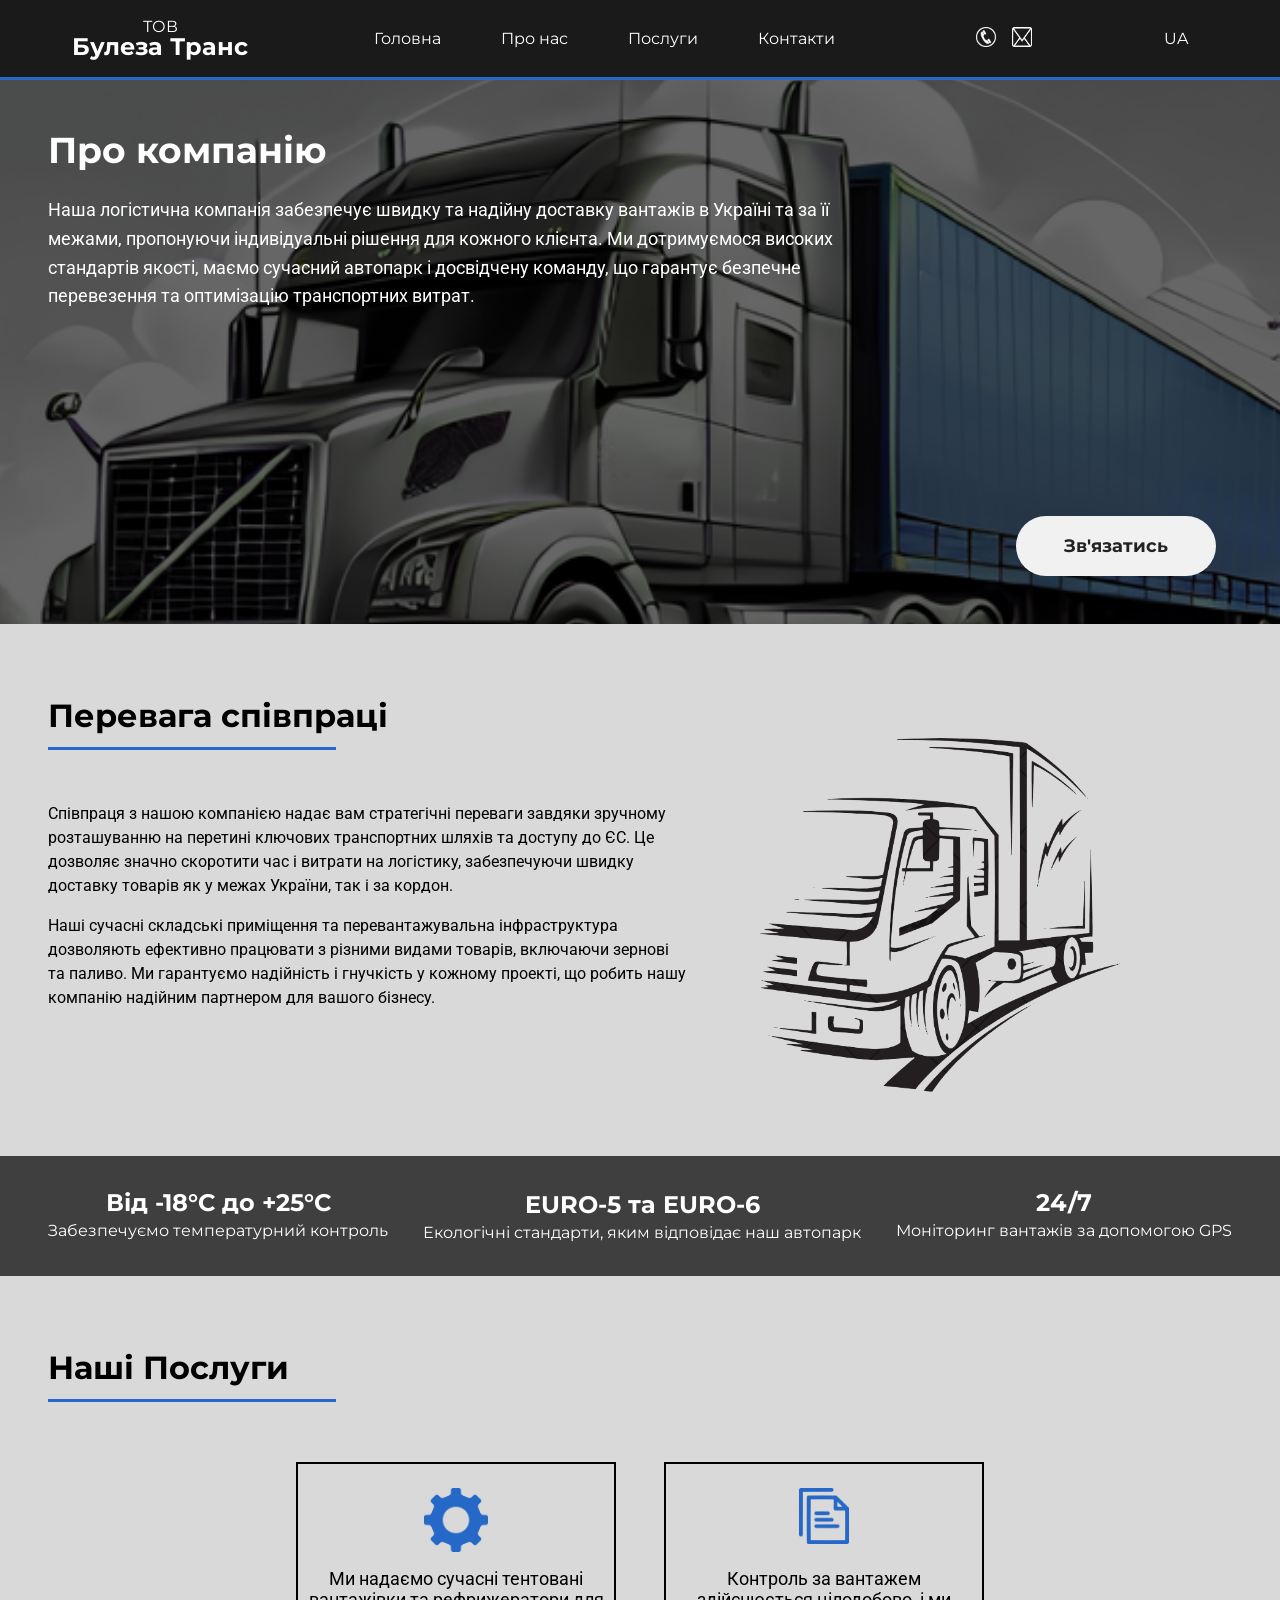
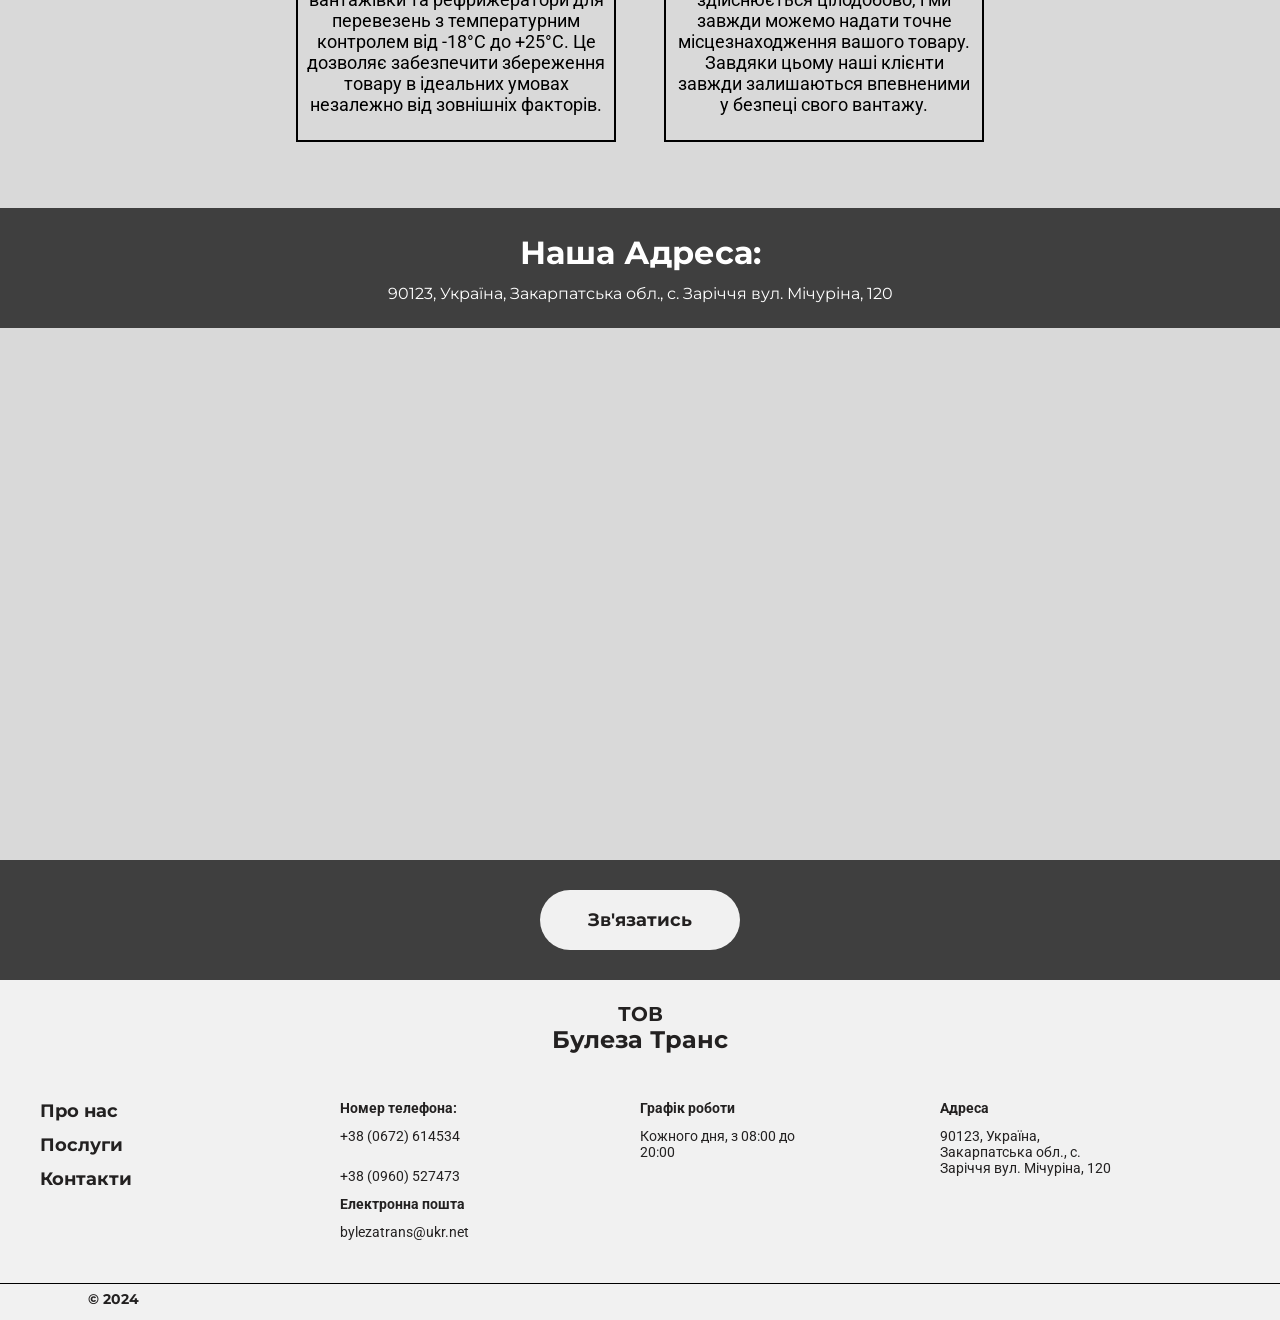
<file: index.html>
<!DOCTYPE html>
<html lang="uk">
  <head>
      <meta charset="UTF-8">
      <meta name="keywords" content="логістика, вантажоперевезення, транспортна компанія, доставка вантажів, міжнародні перевезення, логістичні послуги, складські послуги, температурний контроль, GPS моніторинг, Євро-5, Євро-6">
      <meta name="description" content="Buleza Trans – надійна логістична компанія для швидких і безпечних перевезень в Україні та за кордон. Складські послуги та GPS моніторинг 24/7.">
      <meta name="author" content="Buleza Trans">
      <meta name="copyright" content="Buleza Trans">
      <meta name="robots" content="index, follow">
      <meta http-equiv="content-type" content="text/html;UTF-8">
      <meta http-equiv="cache-control" content="no-cache">
      <meta http-equiv="content-language" content="uk">
      <meta name="viewport" content="width=device-width, initial-scale=1.0">
      <meta property="og:title" content="Buleza Trans – вантажоперевезення по Україні та за кордон">
      <meta property="og:description" content="Надійна логістична компанія з сучасним автопарком, складськими послугами та GPS-моніторингом 24/7. Безпечна доставка вашого вантажу.">
      <meta property="og:image" content="https://bulezatrans.com.ua/images/og-image.jpg">
      <meta property="og:url" content="https://bulezatrans.com.ua/">
      <meta property="og:type" content="website">
      <meta property="og:locale" content="uk_UA">
      <link rel="icon" href="Img/favicon.ico" type="image/x-icon">
      <link rel="apple-touch-icon" sizes="180x180" href="/apple-touch-icon.png">
      <link rel="icon" type="image/png" sizes="32x32" href="/favicon-32x32.png">
      <link rel="icon" type="image/png" sizes="16x16" href="/favicon-16x16.png">
      <link rel="manifest" href="/site.webmanifest">
      <title>Булеза Транс</title>
      <link rel="preconnect" href="https://fonts.googleapis.com">
      <link rel="preconnect" href="https://fonts.gstatic.com" crossorigin>
      <link href="https://fonts.googleapis.com/css2?family=Roboto:wght@400;500;700&display=swap" rel="stylesheet">
      <link rel="stylesheet" href="styles.css">
      <style media="print">
        body {
          background-color: #fff;
          color: #000;
        }
        
        /* Приховати елементи, які не потрібні на друкованій версії */
        header, footer, nav, .no-print {
          display: none;
        }
        
        /* Налаштування шрифтів та відступів для кращого вигляду */
        body {
          font-family: Arial, sans-serif;
          font-size: 12pt;
          line-height: 1.5;
        }
    
        /* Додаткові стилі для друку */
        .print-container {
          margin: 0 auto;
          max-width: 100%;
          padding: 20px;
        }
    </style>
  </head>
  <body>
    <header>
      <div class="container">
        <div class="logo">
          <span class="logo-top">ТОВ</span>
          <span class="logo-bottom"><strong>Булеза Транс</strong></span>
        </div>
        <!-- Бургер-меню для мобільних -->
        <div class="menu-toggle" id="menu-toggle">
          <span></span>
          <span></span>
          <span></span>
        </div>
        <nav id="desktop-menu">
          <ul>
            <li><a href="index.html">Головна</a></li>
            <li><a href="about.html">Про нас</a></li>
            <li><a href="services.html">Послуги</a></li>
            <li><a href="contacts.html">Контакти</a></li>
          </ul>
        </nav>
        <!-- Основна навігація -->
        <nav id="mobile-menu">
          <ul>
            <li><a href="index.html">Головна</a></li>
            <li><a href="about.html">Про нас</a></li>
            <li><a href="services.html">Послуги</a></li>
            <li><a href="contacts.html">Контакти</a></li>
          </ul>
        </nav>
        <div class="contact-icons">
          <a href="tel:+380672614534">
            <img src="Img/phone_number.png" alt="Телефон" class="icon">
          </a>
          <a href="mailto:bylezatrans@ukr.net">
            <img src="Img/mail.png" alt="Електронна пошта" class="icon">
          </a>
        </div>
        <div class="lang">
          <span class="current-lang" id="current-lang">UA</span>
          <ul class="lang-list">
            <li><a href="#" data-lang="ua">UA</a></li>
            <li><a href="#" data-lang="en">EN</a></li>
            <li><a href="#" data-lang="ru">RU</a></li>
          </ul>
        </div>
      </div>
    </header>
    <section class="main-section home-section">
      <div class="background-image"></div>
      <div class="content-wrapper">
        <div class="content">
          <h1 class="main-title">Про компанію</h1>
          <p class="main-text">Наша логістична компанія забезпечує швидку та надійну доставку вантажів в Україні та за її межами, пропонуючи індивідуальні рішення для кожного клієнта. Ми дотримуємося високих стандартів якості, маємо сучасний автопарк і досвідчену команду, що гарантує безпечне перевезення та оптимізацію транспортних витрат.</p>
          <button class="contact-btn openFormBtn">Зв'язатись</button>
        </div>
      </div>
    </section>
    <section class="big-section section-1">
      <div class="header-container">
        <h2 class="section-title">Перевага співпраці</h2>
        <div class="blue-line"></div>
      </div>
      <div class="section-text">
        <p>Співпраця з нашою компанією надає вам стратегічні переваги завдяки зручному розташуванню на перетині ключових транспортних шляхів та доступу до ЄС. Це дозволяє значно скоротити час і витрати на логістику, забезпечуючи швидку доставку товарів як у межах України, так і за кордон.</p>
        <p>Наші сучасні складські приміщення та перевантажувальна інфраструктура дозволяють ефективно працювати з різними видами товарів, включаючи зернові та паливо. Ми гарантуємо надійність і гнучкість у кожному проекті, що робить нашу компанію надійним партнером для вашого бізнесу.</p>
      </div>
      <img src="Img\bus.png" alt="Фура" class="truck-image">
    </section>
    <section class="small-section section-2">
      <div class="statistic statistic-left">
          <div class="statistic-top">Від -18°C до +25°C</div>
          <div class="statistic-bottom">Забезпечуємо температурний контроль</div>
      </div>
      <div class="statistic statistic-center">
          <div class="statistic-top">EURO-5 та EURO-6</div>
          <div class="statistic-bottom">Екологічні стандарти, яким відповідає наш автопарк</div>
      </div>
      <div class="statistic statistic-right">
          <div class="statistic-top">24/7</div>
          <div class="statistic-bottom">Моніторинг вантажів за допомогою GPS</div>
      </div>
    </section>
    <script>
      window.onbeforeunload = function () {
        window.scrollTo(0, 0);
      };
    </script>
    <section class="big-section">
      <div class="header-container">
          <h2 class="section-title">Наші Послуги</h2>
          <div class="blue-line"></div>
      </div>
      <div class="services-container">
        <div class="service-box">
          <img src="Img/gear.png" alt="Шестерня" class="service-icon">
          <p class="service-text">
            Ми надаємо сучасні тентовані вантажівки та рефрижератори для перевезень з температурним контролем від -18°C до +25°C. Це дозволяє забезпечити збереження товару в ідеальних умовах незалежно від зовнішніх факторів.
          </p>
        </div>
        <div class="service-box">
          <img src="Img\file.png" alt="Контроль вантажу" class="service-icon">
          <p class="service-text">
            Контроль за вантажем здійснюється цілодобово, і ми завжди можемо надати точне місцезнаходження вашого товару. Завдяки цьому наші клієнти завжди залишаються впевненими у безпеці свого вантажу.
          </p>
        </div>
      </div>
    </section>
    <section class="small-section section-3">
      <div class="address-container">
        <h2 class="address-title">Наша Адреса:</h2>
        <p class="address-text">90123, Україна, Закарпатська обл., с. Заріччя вул. Мічуріна, 120</p>
      </div>
    </section>
    <section class="big-section">
      <div class="map-container">
        <iframe 
            src="https://www.google.com/maps/embed?pb=!1m18!1m12!1m3!1d2654.852906966191!2d22.98046507553912!3d48.2864456407867!2m3!1f0!2f0!3f0!3m2!1i1024!2i768!4f13.1!3m3!1m2!1s0x4738358865766b03%3A0x6544bf0834b2b493!2z0LLRg9C70LjRhtGPINCc0ZbRh9GD0YDRltC90LAsIDEyMCwg0JfQsNGA0ZbRh9GH0Y8sINCX0LDQutCw0YDQv9Cw0YLRgdGM0LrQsCDQvtCx0LvQsNGB0YLRjCwgOTAxMjM!5e0!3m2!1sru!2sua!4v1733739527698!5m2!1sru!2sua" 
            width="100%" 
            height="448" 
            style="border:0;" 
            allowfullscreen 
            loading="lazy" 
            referrerpolicy="no-referrer-when-downgrade"
            title="Місцезнаходження Buleza Trans"
            sandbox="allow-same-origin allow-scripts allow-popups">
        </iframe>
        <noscript>
            <p>Подивитися карту можна за <a href="https://goo.gl/maps/...">цим посиланням</a>.</p>
        </noscript>
      </div>
    </section>
    <section class="small-section section-3">
      <div class="button-wrapper">
        <button class="contact-btn-2 openFormBtn">Зв'язатись</button>
      </div>
    </section>
    <footer class="footer">
      <div class="footer-logo">
        <span class="logo-top">ТОВ</span>
        <span class="logo-bottom"><strong>Булеза Транс</strong></span>
      </div>
      <div class="footer-columns">
        <div class="footer-column">
          <a href="about.html" class="footer-nav-link">Про нас</a>
          <a href="services.html" class="footer-nav-link">Послуги</a>
          <a href="contacts.html" class="footer-nav-link">Контакти</a>
        </div>
        <div class="footer-column">
          <div class="contact-header">Номер телефона:</div>
          <div class="contact-item">+38 (0672) 614534</div>
          <div class="contact-item">+38 (0960) 527473 </div>
          <div class="contact-header">Електронна пошта</div>
          <div class="contact-item">bylezatrans@ukr.net</div>
        </div>
        <div class="footer-column">
          <div class="work-hours-header">Графік роботи</div>
          <div class="work-hours">Кожного дня, з 08:00 до 20:00</div>
        </div>
        <div class="footer-column">
          <div class="address-header">Адреса</div>
          <div class="address">90123, Україна, Закарпатська обл., с. Заріччя вул. Мічуріна, 120</div>
        </div>
      </div>
      <div class="footer-bottom">
        <div class="footer-line"></div>
        <div class="footer-text">© 2024</div>
      </div>
    </footer>
    <!-- Форма -->
    <div id="contactForm" class="form-overlay">
      <div class="form-container">
        <button id="closeFormBtn" class="close-btn">×</button>
        <h2 class="form-title">Зв'язатися з нами</h2>
        <form id="contactFormContent" action="send_email.php" method="post">
          <label for="name">Введіть ваше ім'я<span>*</span>:</label>
          <input type="text" id="name" name="name" required>

          <label for="email">Введіть вашу електронну пошту<span>*</span>:</label>
          <input type="email" id="email" name="email" required>

          <label for="phone">Ваш номер телефона:</label>
          <input type="tel" id="phone" name="phone">

          <label class="form-title2" for="topic">Оберіть тему:</label>
          <div class="topic-options">
            <label class="topic-label">
              <input type="radio" name="topic" value="consultation">
              <span class="topic-content">Консультація</span>
            </label>
            <label class="topic-label">
              <input type="radio" name="topic" value="collaboration">
              <span class="topic-content">Співпраця</span>
            </label>
            <label class="topic-label">
              <input type="radio" name="topic" value="complaint">
              <span class="topic-content">Скарга/Пропозиція</span>
            </label>
          </div>
          <label for="message">Ваше повідомлення<span>*</span>:</label>
          <textarea id="message" name="message" rows="5" required></textarea>

          <button type="submit" class="send-btn">Надіслати</button>
        </form>
      </div>
    </div>
    <script>
      // Об'єкти для текстів різними мовами
      const translations = {
        en: {
          header: {
            home: "Home",
            about: "About Us",
            services: "Services",
            contacts: "Contacts",
          },
          footer: {
            about: "About Us",
            services: "Services",
            contacts: "Contacts",
            phone: "Phone Number:",
            email: "Email:",
            workHours: "Work Hours",
            workTime: "Every day, from 08:00 to 20:00",
            addressHeader: "Address",
            address: "90123, Ukraine, Zakarpattia region, Zarichchya village, 120 Michurina Street",
          },
          form: {
            title: "Contact Us",
            nameLabel: "Enter your name<span>*</span>:",
            emailLabel: "Enter your email<span>*</span>:",
            phoneLabel: "Your phone number:",
            topicLabel: "Select a topic:",
            topicOptions: {
              consultation: "Consultation",
              collaboration: "Collaboration",
              complaint: "Complaint/Proposal",
            },
            messageLabel: "Your message<span>*</span>:",
            sendButton: "Send",
          },
          mainTitle: "About the Company",
          mainText: "Our logistics company ensures fast and reliable cargo delivery in Ukraine and beyond, offering tailored solutions for each client. We adhere to high-quality standards, have a modern fleet, and an experienced team that guarantees safe transportation and optimization of transport costs.",
          contactBtn: "Contact Us",
          sectionTitle1: "Advantages of Cooperation",
          sectionText1: "Cooperation with our company gives you strategic advantages due to its convenient location at the intersection of key transport routes and access to the EU. This significantly reduces time and logistics costs, ensuring fast delivery of goods both within Ukraine and abroad.",
          sectionText2: "Our modern warehouses and transshipment infrastructure allow us to efficiently handle various types of commodities, including grain and fuel. We guarantee reliability and flexibility in every project, making us a reliable partner for your business.",
          statLeft: "From -18°C to +25°C",
          statLeftText: "We provide temperature control",
          statCenter: "EURO-5 and EURO-6",
          statCenterText: "Our fleet complies with ecological standards",
          statRight: "24/7",
          statRightText: "Cargo monitoring with GPS",
          servicesTitle: "Our Services",
          service1: "We provide modern tarpaulin trucks and refrigerators for temperature-controlled transportation from -18°C to +25°C. This ensures the preservation of goods in ideal conditions regardless of external factors.",
          service2: "Cargo control is carried out around the clock, and we can always provide the exact location of your goods. This ensures our clients' confidence in the safety of their cargo.",
          contactTitle: "Contact Us",
          addressTitle: "Our Address:",
          addressText: "90123, Ukraine, Zakarpattia region, Zarichchya village, 120 Michurina Street",
        },
        ru: {
          header: {
            home: "Главная",
            about: "О нас",
            services: "Услуги",
            contacts: "Контакты",
          },
          footer: {
            about: "О нас",
            services: "Услуги",
            contacts: "Контакты",
            phone: "Номер телефона:",
            email: "Электронная почта:",
            workHours: "Часы работы",
            workTime: "Каждый день, с 08:00 до 20:00",
            addressHeader: "Адрес",
            address: "90123, Украина, Закарпатская обл., с. Заречье, ул. Мичурина, 120",
          },
          form: {
            title: "Связаться с нами",
            nameLabel: "Введите ваше имя<span>*</span>:",
            emailLabel: "Введите вашу электронную почту<span>*</span>:",
            phoneLabel: "Ваш номер телефона:",
            topicLabel: "Выберите тему:",
            topicOptions: {
              consultation: "Консультация",
              collaboration: "Сотрудничество",
              complaint: "Жалоба/Предложение",
            },
            messageLabel: "Ваше сообщение<span>*</span>:",
            sendButton: "Отправить",
          },
          mainTitle: "О компании",
          mainText: "Наша логистическая компания обеспечивает быструю и надежную доставку грузов по Украине и за ее пределами, предлагая индивидуальные решения для каждого клиента. Мы придерживаемся высоких стандартов качества, имеем современный автопарк и опытную команду, что гарантирует безопасную перевозку и оптимизацию транспортных затрат.",
          contactBtn: "Связаться",
          sectionTitle1: "Преимущества сотрудничества",
          sectionText1: "Сотрудничество с нашей компанией дает вам стратегические преимущества благодаря удобному расположению на пересечении ключевых транспортных путей и доступу к ЕС. Это позволяет значительно сократить время и расходы на логистику, обеспечивая быструю доставку товаров как в пределах Украины, так и за ее пределы.",
          sectionText2: "Наши современные складские помещения и перегрузочная инфраструктура позволяют эффективно работать с различными видами товаров, включая зерновые и топливо. Мы гарантируем надежность и гибкость в каждом проекте, что делает нашу компанию надежным партнером для вашего бизнеса.",
          statLeft: "От -18°C до +25°C",
          statLeftText: "Обеспечиваем температурный контроль",
          statCenter: "EURO-5 и EURO-6",
          statCenterText: "Экологические стандарты, которым соответствует наш автопарк",
          statRight: "24/7",
          statRightText: "Мониторинг грузов с помощью GPS",
          servicesTitle: "Наши услуги",
          service1: "Мы предоставляем современные тентовые грузовики и рефрижераторы для перевозок с температурным контролем от -18°C до +25°C. Это обеспечивает сохранность товара в идеальных условиях независимо от внешних факторов.",
          service2: "Контроль за грузом осуществляется круглосуточно, и мы всегда можем предоставить точное местонахождение вашего товара. Благодаря этому наши клиенты всегда уверены в безопасности своего груза.",
          contactTitle: "Связаться с нами",
          addressTitle: "Наш адрес:",
          addressText: "90123, Украина, Закарпатская обл., с. Заречье, ул. Мичурина, 120",
        },
        ua: {
          header: {
            home: "Головна",
            about: "Про нас",
            services: "Послуги",
            contacts: "Контакти",
          },
          footer: {
            about: "Про нас",
            services: "Послуги",
            contacts: "Контакти",
            phone: "Номер телефону:",
            email: "Електронна пошта:",
            workHours: "Години роботи",
            workTime: "Щодня, з 08:00 до 20:00",
            addressHeader: "Адреса",
            address: "90123, Україна, Закарпатська обл., с. Заріччя, вул. Мічуріна, 120",
          },
          form: {
            title: "Зв'язатися з нами",
            nameLabel: "Введіть ваше ім'я<span>*</span>:",
            emailLabel: "Введіть вашу електронну пошту<span>*</span>:",
            phoneLabel: "Ваш номер телефона:",
            topicLabel: "Оберіть тему:",
            topicOptions: {
              consultation: "Консультація",
              collaboration: "Співпраця",
              complaint: "Скарга/Пропозиція",
            },
            messageLabel: "Ваше повідомлення<span>*</span>:",
            sendButton: "Відправити",
          },
          mainTitle: "Про компанію",
          mainText: "Наша логістична компанія забезпечує швидку та надійну доставку вантажів по Україні та за її межами, пропонуючи індивідуальні рішення для кожного клієнта. Ми дотримуємося високих стандартів якості, маємо сучасний автопарк і досвідчену команду, що гарантує безпечне перевезення та оптимізацію транспортних витрат.",
          contactBtn: "Зв'язатися",
          sectionTitle1: "Переваги співпраці",
          sectionText1: "Співпраця з нашою компанією дає вам стратегічні переваги завдяки зручному розташуванню на перетині ключових транспортних шляхів і доступу до ЄС. Це дає змогу значно скоротити час і витрати на логістику, забезпечуючи швидку доставку товарів як у межах України, так і за її межі.",
          sectionText2: "Наші сучасні складські приміщення та перевантажувальна інфраструктура дозволяють ефективно працювати з різними видами товарів, включаючи зернові та паливо. Ми гарантуємо надійність і гнучкість у кожному проекті, що робить нашу компанію надійним партнером для вашого бізнесу.",
          statLeft: "Від -18°C до +25°C",
          statLeftText: "Забезпечуємо температурний контроль",
          statCenter: "EURO-5 і EURO-6",
          statCenterText: "Екологічні стандарти, яким відповідає наш автопарк",
          statRight: "24/7",
          statRightText: "Моніторинг вантажів за допомогою GPS",
          servicesTitle: "Наші послуги",
          service1: "Ми надаємо сучасні тентові вантажівки та рефрижератори для перевезень із температурним контролем від -18°C до +25°C. Це забезпечує збереження товару в ідеальних умовах незалежно від зовнішніх факторів.",
          service2: "Контроль за вантажем здійснюється цілодобово, і ми завжди можемо надати точне місцезнаходження вашого товару. Завдяки цьому наші клієнти завжди впевнені в безпеці свого вантажу.",
          contactTitle: "Зв'язатися з нами",
          addressTitle: "Наша адреса:",
          addressText: "90123, Україна, Закарпатська обл., с. Заріччя, вул. Мічуріна, 120",
        }
      };
    
      // Функція для зміни текстів на сторінці
      function changeLanguage(lang) {

        // Хедер
        const headerLinks = document.querySelectorAll("#desktop-menu a, #mobile-menu a");
        headerLinks[0].innerText = translations[lang].header.home;
        headerLinks[1].innerText = translations[lang].header.about;
        headerLinks[2].innerText = translations[lang].header.services;
        headerLinks[3].innerText = translations[lang].header.contacts;

        document.querySelector(".main-title").innerText = translations[lang].mainTitle;
        document.querySelector(".main-text").innerText = translations[lang].mainText;
        document.querySelector(".section-title").innerText = translations[lang].sectionTitle1;
        document.querySelector(".section-text").children[0].innerText = translations[lang].sectionText1;
        document.querySelector(".section-text").children[1].innerText = translations[lang].sectionText2;
        document.querySelectorAll(".statistic")[0].querySelector(".statistic-top").innerText = translations[lang].statLeft;
        document.querySelectorAll(".statistic")[0].querySelector(".statistic-bottom").innerText = translations[lang].statLeftText;
        document.querySelectorAll(".statistic")[1].querySelector(".statistic-top").innerText = translations[lang].statCenter;
        document.querySelectorAll(".statistic")[1].querySelector(".statistic-bottom").innerText = translations[lang].statCenterText;
        document.querySelectorAll(".statistic")[2].querySelector(".statistic-top").innerText = translations[lang].statRight;
        document.querySelectorAll(".statistic")[2].querySelector(".statistic-bottom").innerText = translations[lang].statRightText;
        document.querySelector(".services-container").previousElementSibling.querySelector(".section-title").innerText = translations[lang].servicesTitle;
        document.querySelector(".services-container").children[0].querySelector(".service-text").innerText = translations[lang].service1;
        document.querySelector(".services-container").children[1].querySelector(".service-text").innerText = translations[lang].service2;
        document.querySelector(".address-title").innerText = translations[lang].addressTitle;
        document.querySelector(".address-text").innerText = translations[lang].addressText;

            // Форма
        document.querySelector(".form-title").innerText = translations[lang].form.title;
        document.querySelector("label[for='name']").innerHTML = translations[lang].form.nameLabel;
        document.querySelector("label[for='email']").innerHTML = translations[lang].form.emailLabel;
        document.querySelector("label[for='phone']").innerText = translations[lang].form.phoneLabel;
        document.querySelector(".form-title2").innerText = translations[lang].form.topicLabel;
        const topicLabels = document.querySelectorAll(".topic-label span");
        topicLabels[0].innerText = translations[lang].form.topicOptions.consultation;
        topicLabels[1].innerText = translations[lang].form.topicOptions.collaboration;
        topicLabels[2].innerText = translations[lang].form.topicOptions.complaint;
        document.querySelector("label[for='message']").innerHTML = translations[lang].form.messageLabel;
        document.querySelector(".send-btn").innerText = translations[lang].form.sendButton;

        // Футер
        const footerLinks = document.querySelectorAll(".footer-nav-link");
        footerLinks[0].innerText = translations[lang].footer.about;
        footerLinks[1].innerText = translations[lang].footer.services;
        footerLinks[2].innerText = translations[lang].footer.contacts;
        document.querySelector(".footer-columns .contact-header").innerText = translations[lang].footer.phone;
        document.querySelector(".footer-columns .contact-item").innerText = "+38 (0674) 522155"; // Номер телефону залишається незмінним
        document.querySelector(".footer-columns .work-hours-header").innerText = translations[lang].footer.workHours;
        document.querySelector(".footer-columns .work-hours").innerText = translations[lang].footer.workTime;
        document.querySelector(".address-header").innerText = translations[lang].footer.addressHeader;
        document.querySelector(".address").innerText = translations[lang].footer.address;

        const contactButtons = document.querySelectorAll(".contact-btn, .contact-btn-2");
        contactButtons.forEach(button => {
          if (button) {
            button.innerText = translations[lang].contactBtn;
          }
        });
      }
    
      // Додаємо обробник подій для вибору мови
      document.querySelectorAll(".lang-list a").forEach((link) => {
        link.addEventListener("click", (event) => {
          event.preventDefault(); // Запобігаємо переходу за посиланням
          const selectedLang = event.target.getAttribute("data-lang");
          if (translations[selectedLang]) {
            changeLanguage(selectedLang);
            document.getElementById("current-lang").innerText = selectedLang.toUpperCase(); // Оновлюємо поточну мову
          }
        });
      });
    </script>
    <script src="header.js"></script>
    <script src="background.js"></script>
    <script src="animation.js"></script>
    <script src="mb_menu.js"></script>
    <script src="form.js"></script>
  </body>
</html>
</file>
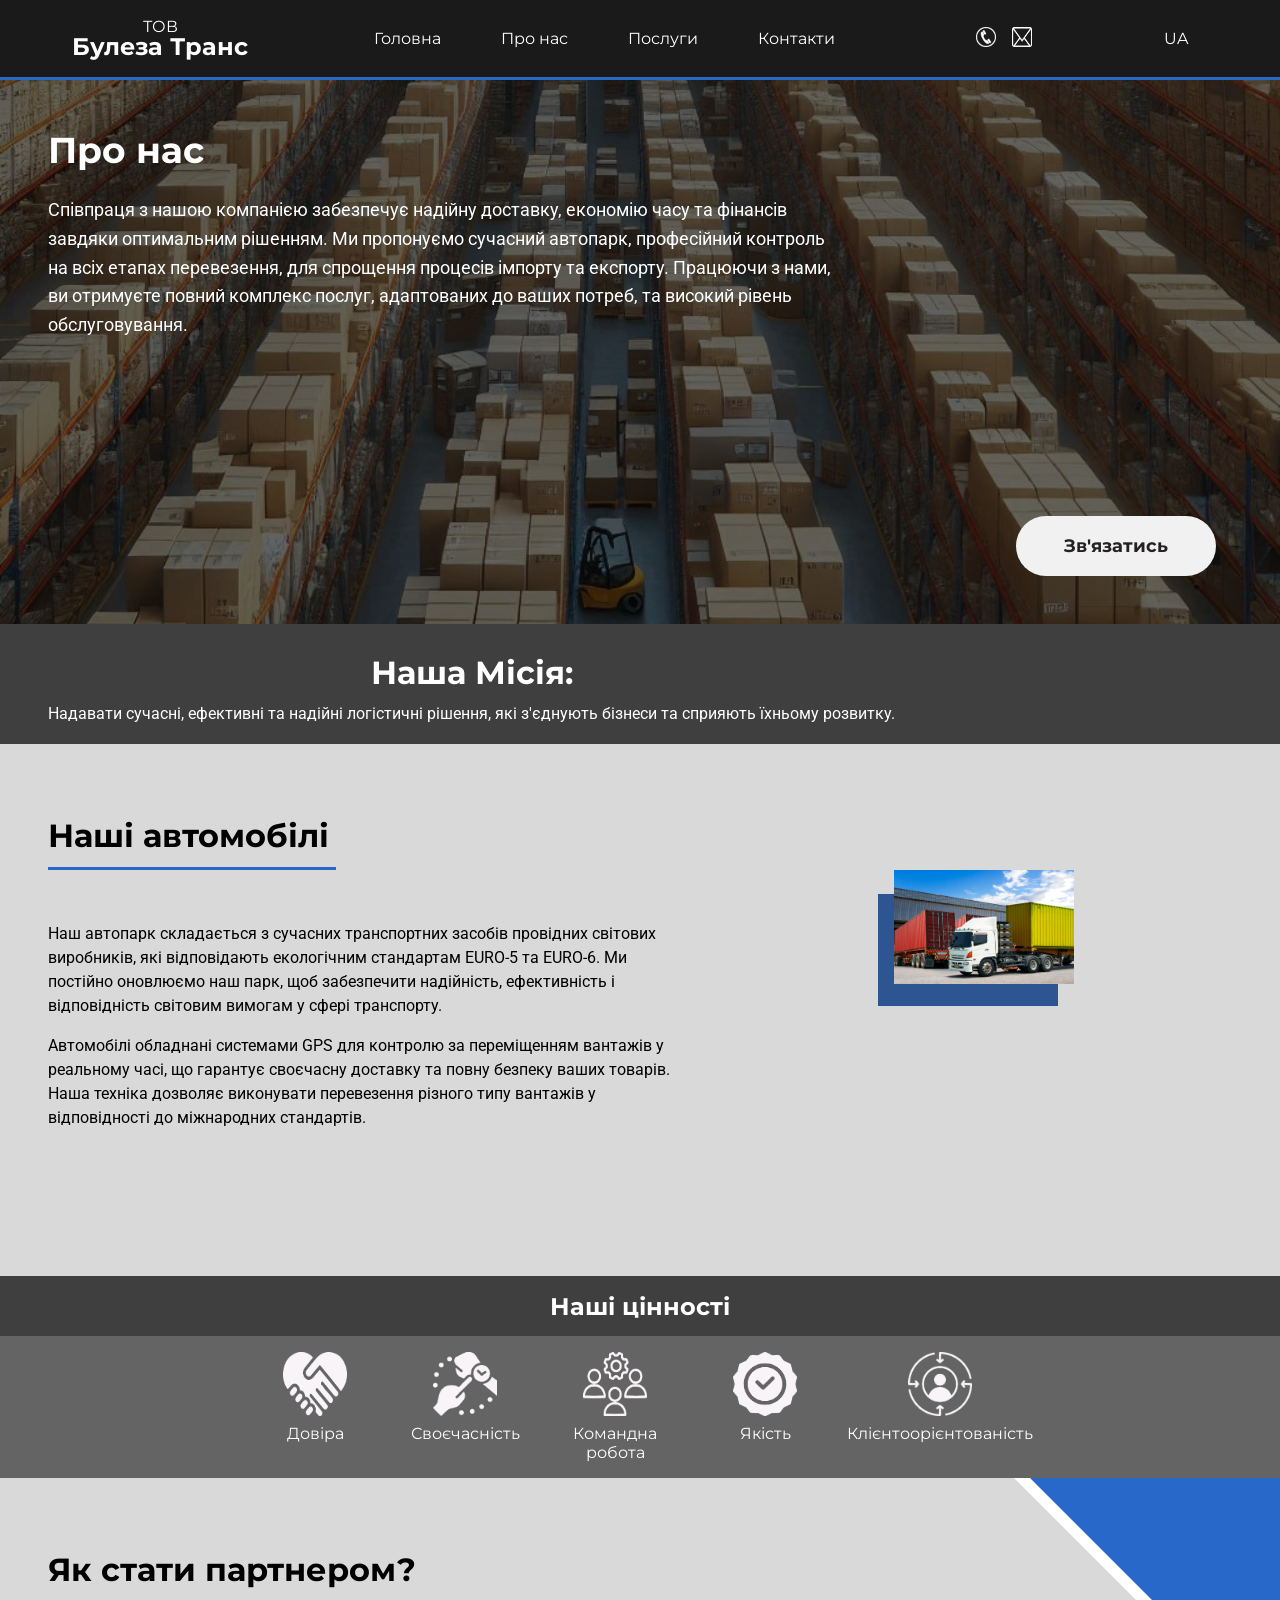
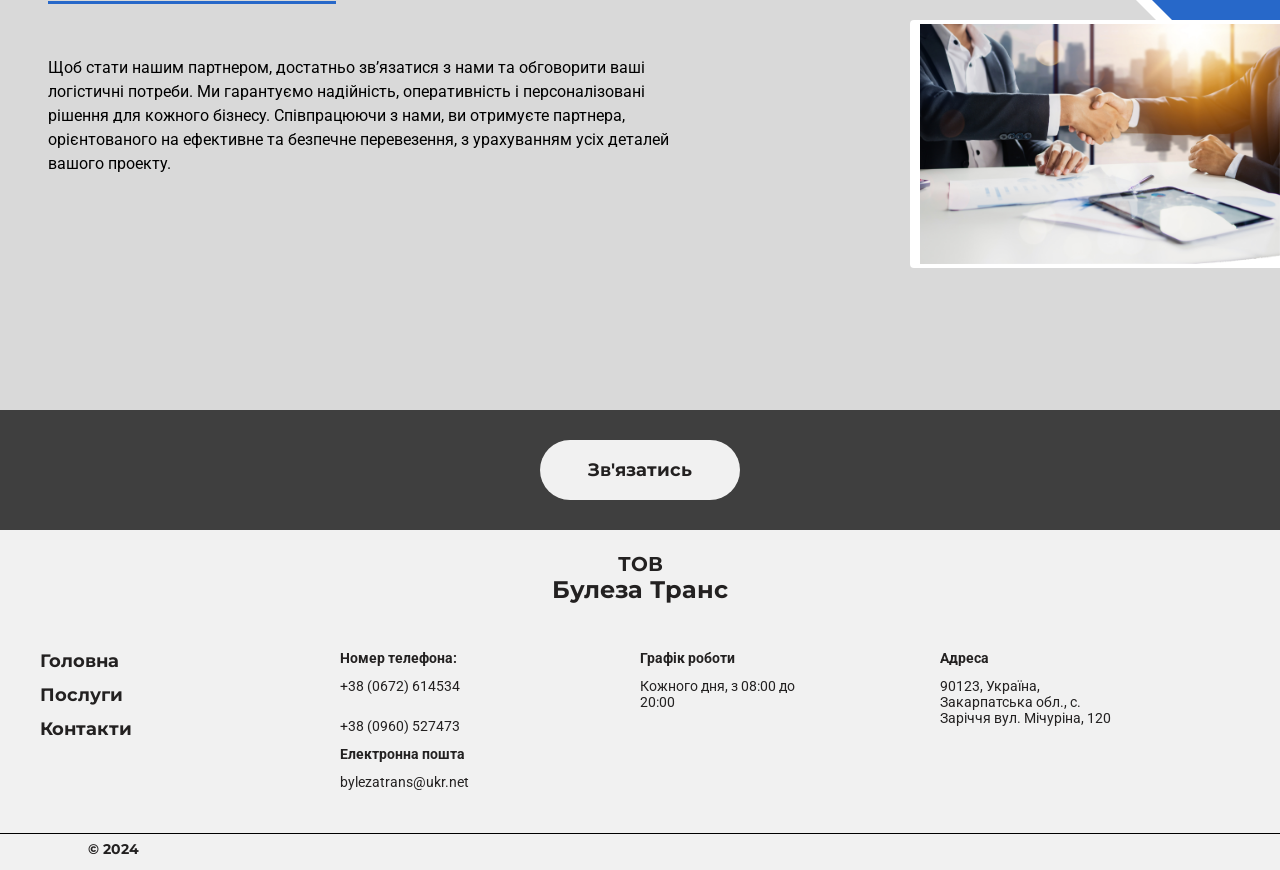
<file: about.html>
<!DOCTYPE html>
<html lang="uk">
    <head>
        <meta charset="UTF-8">
        <meta name="viewport" content="width=device-width, initial-scale=1.0">
        <title>Булеза Транс</title>
        <link rel="preconnect" href="https://fonts.googleapis.com">
        <link rel="preconnect" href="https://fonts.gstatic.com" crossorigin>
        <link href="https://fonts.googleapis.com/css2?family=Roboto:wght@400;500;700&display=swap" rel="stylesheet">
        <link rel="stylesheet" href="styles.css">
    </head>
    <body>
      <header>
        <div class="container">
          <div class="logo">
            <span class="logo-top">ТОВ</span>
            <span class="logo-bottom"><strong>Булеза Транс</strong></span>
          </div>
          <!-- Бургер-меню для мобільних -->
          <div class="menu-toggle" id="menu-toggle">
            <span></span>
            <span></span>
            <span></span>
          </div>
          <nav id="desktop-menu">
            <ul>
              <li><a href="index.html">Головна</a></li>
              <li><a href="about.html">Про нас</a></li>
              <li><a href="services.html">Послуги</a></li>
              <li><a href="contacts.html">Контакти</a></li>
            </ul>
          </nav>
          <!-- Основна навігація -->
          <nav id="mobile-menu">
            <ul>
              <li><a href="index.html">Головна</a></li>
              <li><a href="about.html">Про нас</a></li>
              <li><a href="services.html">Послуги</a></li>
              <li><a href="contacts.html">Контакти</a></li>
            </ul>
          </nav>
          <div class="contact-icons">
            <a href="tel:+380672614534">
              <img src="Img/phone_number.png" alt="Телефон" class="icon">
            </a>
            <a href="mailto:bylezatrans@ukr.net">
              <img src="Img/mail.png" alt="Електронна пошта" class="icon">
            </a>
          </div>
          <div class="lang">
            <span class="current-lang" id="current-lang">UA</span>
            <ul class="lang-list">
              <li><a href="#" data-lang="ua">UA</a></li>
              <li><a href="#" data-lang="en">EN</a></li>
              <li><a href="#" data-lang="ru">RU</a></li>
            </ul>
          </div>
        </div>
      </header>
        <section class="main-section about-section">
            <div class="background-image"></div>
            <div class="content-wrapper">
                <div class="content">
                    <h1 class="main-title">Про нас</h1>
                    <p class="main-text">Співпраця з нашою компанією забезпечує надійну доставку, економію часу та фінансів завдяки оптимальним рішенням. Ми пропонуємо сучасний автопарк, професійний контроль на всіх етапах перевезення, для спрощення процесів імпорту та експорту. Працюючи з нами, ви отримуєте повний комплекс послуг, адаптованих до ваших потреб, та високий рівень обслуговування.</p>
                    <button class="contact-btn openFormBtn">Зв'язатись</button>
                </div>
            </div>
        </section>
        <section class="small-section">
            <div class="mission-container">
              <h2 class="mission-title">Наша Місія:</h2>
              <p class="mission-description">Надавати сучасні, ефективні та надійні логістичні рішення, які з'єднують бізнеси та сприяють їхньому розвитку.</p>
            </div>
        </section>
        <section class="big-section">
          <div class="header-container">
            <h2 class="section-title">Наші автомобілі</h2>
            <div class="blue-line"></div>
          </div>
          <div class="section-text">
            <p>Наш автопарк складається з сучасних транспортних засобів провідних світових виробників, які відповідають екологічним стандартам EURO-5 та EURO-6. Ми постійно оновлюємо наш парк, щоб забезпечити надійність, ефективність і відповідність світовим вимогам у сфері транспорту.</p>
            <p>Автомобілі обладнані системами GPS для контролю за переміщенням вантажів у реальному часі, що гарантує своєчасну доставку та повну безпеку ваших товарів. Наша техніка дозволяє виконувати перевезення різного типу вантажів у відповідності до міжнародних стандартів.</p>
          </div>
          <div class="image-container">
            <div class="blue-rectangle"></div>
            <img src="Img\buleza_img (2).png" alt="Автомобіль" class="section-image">
          </div>
        </section>
        <section class="dual-section">
          <div class="block-dark">
            <h2 class="values-title">Наші цінності</h2>
          </div>
          <div class="block-light">
            <div class="columns-container">
              <div class="column">
                  <img src="Img\confidence.png" alt="Довіра" class="column-icon animated-icon">
                  <p>Довіра</p>
              </div>
              <div class="column">
                  <img src="Img\timely.png" alt="Своєчасність" class="column-icon animated-icon">
                  <p>Своєчасність</p>
              </div>
              <div class="column">
                  <img src="Img\team work.png" alt="Командна робота" class="column-icon animated-icon">
                  <p>Командна робота</p>
              </div>
              <div class="column">
                  <img src="Img\checkmark.png" alt="Якість" class="column-icon animated-icon">
                  <p>Якість</p>
              </div>
              <div class="column">
                  <img src="Img\client.png" alt="Клієнтоорієнтованість" class="column-icon animated-icon">
                  <p>Клієнтоорієнтованість</p>
              </div>
            </div>
          </div>
        </section>
        <section class="big-section big-section--triangle">
          <div class="header-container">
            <h2 class="section-title partner-title">Як стати партнером?</h2>
            <div class="blue-line"></div>
          </div>
          <div class="section-text partner-text">
            <p>Щоб стати нашим партнером, достатньо зв’язатися з нами та обговорити ваші логістичні потреби. Ми гарантуємо надійність, оперативність і персоналізовані рішення для кожного бізнесу. Співпрацюючи з нами, ви отримуєте партнера, орієнтованого на ефективне та безпечне перевезення, з урахуванням усіх деталей вашого проекту.</p>
          </div>
          <div class="white-box"></div>
          <img src="Img\buleza_img (3).png" alt="Партнерство" class="triangle-image">
        </section>
        <section class="small-section section-3">
          <div class="button-wrapper">
            <button class="contact-btn-2 openFormBtn">Зв'язатись</button>
          </div>
        </section>
        <footer class="footer">
          <div class="footer-logo">
            <span class="logo-top">ТОВ</span>
            <span class="logo-bottom"><strong>Булеза Транс</strong></span>
          </div>
          <div class="footer-columns">
            <div class="footer-column">
              <a href="index.html" class="footer-nav-link">Головна</a>
              <a href="services.html" class="footer-nav-link">Послуги</a>
              <a href="contacts.html" class="footer-nav-link">Контакти</a>
            </div>
            <div class="footer-column">
              <div class="contact-header">Номер телефона:</div>
              <div class="contact-item">+38 (0672) 614534</div>
              <div class="contact-item">+38 (0960) 527473 </div>
              <div class="contact-header">Електронна пошта</div>
              <div class="contact-item">bylezatrans@ukr.net</div>
            </div>
            <div class="footer-column">
              <div class="work-hours-header">Графік роботи</div>
              <div class="work-hours">Кожного дня, з 08:00 до 20:00</div>
            </div>
            <div class="footer-column">
              <div class="address-header">Адреса</div>
              <div class="address">90123, Україна, Закарпатська обл., с. Заріччя вул. Мічуріна, 120</div>
            </div>
          </div>
          <div class="footer-bottom">
            <div class="footer-line"></div>
            <div class="footer-text">© 2024</div>
          </div>
        </footer>
            <!-- Форма -->
        <div id="contactForm" class="form-overlay">
          <div class="form-container">
            <button id="closeFormBtn" class="close-btn">×</button>
            <h2 class="form-title">Зв'язатися з нами</h2>
            <form id="contactFormContent" action="#" method="post">
              <label for="name">Введіть ваше ім'я<span>*</span>:</label>
              <input type="text" id="name" name="name" required>

              <label for="email">Введіть вашу електронну пошту<span>*</span>:</label>
              <input type="email" id="email" name="email" required>

              <label for="phone">Ваш номер телефона:</label>
              <input type="tel" id="phone" name="phone">

              <label class="form-title2" for="topic">Оберіть тему:</label>
              <div class="topic-options">
                <label class="topic-label">
                  <input type="radio" name="topic" value="consultation">
                  <span class="topic-content">Консультація</span>
                </label>
                <label class="topic-label">
                  <input type="radio" name="topic" value="collaboration">
                  <span class="topic-content">Співпраця</span>
                </label>
                <label class="topic-label">
                  <input type="radio" name="topic" value="complaint">
                  <span class="topic-content">Скарга/Пропозиція</span>
                </label>
              </div>
              <label for="message">Ваше повідомлення<span>*</span>:</label>
              <textarea id="message" name="message" rows="5" required></textarea>

              <button type="submit" class="send-btn">Надіслати</button>
            </form>
          </div>
        </div>
        <script>
          window.onbeforeunload = function () {
            window.scrollTo(0, 0);
          };
        </script>
        <script>
          const translations = {
            en: {
            home: "Home",
              about: "About Us",
              services: "Services",
              contacts: "Contacts",
            mainTitle: "About us",
            mainText: "Cooperation with our company ensures reliable delivery, saving time and money through optimal solutions. We offer a modern fleet of vehicles, professional control at all stages of transportation to simplify import and export processes. Working with us, you get a full range of services tailored to your needs and a high level of service.",
              mission: "Our Mission",
              missionText: "Providing modern, efficient, and reliable logistics solutions that connect businesses and drive their growth.",
              vehicles: "Our Vehicles",
              vehiclesText1: "Our vehicle fleet consists of modern vehicles from leading global manufacturers that meet EURO-5 and EURO-6 environmental standards. We constantly upgrade our fleet to ensure reliability, efficiency and compliance with global transportation requirements.",
            vehiclesText2: "The vehicles are equipped with GPS systems to monitor the movement of goods in real time, which guarantees timely delivery and complete safety of your goods. Our equipment allows us to transport various types of cargo in accordance with international standards.",
              values: "Our Values",
            valueText1: "Trust",
            valueText2: "Timeliness",
            valueText3: "Teamwork",
            valueText4: "Quality",
            valueText5: "Customer focus",
              partner: "How to Become a Partner?",
            partnetText: "To become our partner, just contact us and discuss your logistics needs. We guarantee reliability, efficiency and personalized solutions for every business. By working with us, you get a partner focused on efficient and safe transportation, taking into account all the details of your project.",
              contactButton: "Contact Us",
              footer: {
                      about: "About Us",
                      services: "Services",
                      contacts: "Contacts",
                      phone: "Phone Number:",
                      email: "Email:",
                      workHours: "Work Hours",
                      workTime: "Every day, from 08:00 to 20:00",
                      addressHeader: "Address",
                      address: "90123, Ukraine, Zakarpattia region, Zarichchya village, 120 Michurina Street",
                    },
                    form: {
                      title: "Contact Us",
                      nameLabel: "Enter your name<span>*</span>:",
                      emailLabel: "Enter your email<span>*</span>:",
                      phoneLabel: "Your phone number:",
                      topicLabel: "Select a topic:",
                      topicOptions: {
                        consultation: "Consultation",
                        collaboration: "Collaboration",
                        complaint: "Complaint/Proposal",
                      },
                      messageLabel: "Your message<span>*</span>:",
                      sendButton: "Send",
                    },
            },
            ru: {
              home: "Главная",
              about: "О нас",
              services: "Услуги",
              contacts: "Контакты",
              mainTitle: "О нас",
              mainText: "Сотрудничество с нашей компанией обеспечивает надежную доставку, экономию времени и финансов благодаря оптимальным решениям. Мы предлагаем современный автопарк, профессиональный контроль на всех этапах перевозки, для упрощения процессов импорта и экспорта. Работая с нами, вы получаете полный комплекс услуг, адаптированных к вашим потребностям, и высокий уровень обслуживания.",
              mission: "Наша миссия",
              missionText: "Предоставлять современные, эффективные и надежные логистические решения, которые соединяют бизнесы и способствуют их развитию.",
              vehicles: "Наши автомобили",
              vehiclesText1: "Наш автопарк состоит из современных транспортных средств ведущих мировых производителей, которые соответствуют экологическим стандартам EURO-5 и EURO-6. Мы постоянно обновляем наш парк, чтобы обеспечить надежность, эффективность и соответствие мировым требованиям в сфере транспорта.",
              vehiclesText2: "Автомобили оборудованы системами GPS для контроля за перемещением грузов в реальном времени, что гарантирует своевременную доставку и полную безопасность ваших товаров. Наша техника позволяет выполнять перевозки различного типа грузов в соответствии с международными стандартами.",
              values: "Наши ценности",
              valueText1: "Доверие",
              valueText2: "Своевременность",
              valueText3: "Командная работа",
              valueText4: "Качество",
              valueText5: "Клиентоориентированность",
              partner: "Как стать партнером?",
              partnetText: "Чтобы стать нашим партнером, достаточно связаться с нами и обсудить ваши логистические потребности. Мы гарантируем надежность, оперативность и персонализированные решения для каждого бизнеса. Сотрудничая с нами, вы получаете партнера, ориентированного на эффективную и безопасную перевозку, с учетом всех деталей вашего проекта.",
              contactButton: "Связаться с нами",
              footer: {
                      about: "О нас",
                      services: "Услуги",
                      contacts: "Контакты",
                      phone: "Номер телефона:",
                      email: "Электронная почта:",
                      workHours: "Часы работы",
                      workTime: "Каждый день, с 08:00 до 20:00",
                      addressHeader: "Адрес",
                      address: "90123, Украина, Закарпатская обл., с. Заречье, ул. Мичурина, 120",
                    },
              form: {
                      title: "Связаться с нами",
                      nameLabel: "Введите ваше имя<span>*</span>:",
                      emailLabel: "Введите вашу электронную почту<span>*</span>:",
                      phoneLabel: "Ваш номер телефона:",
                      topicLabel: "Выберите тему:",
                      topicOptions: {
                        consultation: "Консультация",
                        collaboration: "Сотрудничество",
                        complaint: "Жалоба/Предложение",
                      },
                      messageLabel: "Ваше сообщение<span>*</span>:",
                      sendButton: "Отправить",
                    },
            },
            ua: {
              home: "Головна",
              about: "Про нас",
              services: "Послуги",
              contacts: "Контакти",
              home: "Главная",
              about: "О нас",
              services: "Услуги",
              contacts: "Контакты",
              mainTitle: "Про нас",
              mainText: "Співпраця з нашою компанією забезпечує надійну доставку, економію часу та фінансів завдяки оптимальним рішенням. Ми пропонуємо сучасний автопарк, професійний контроль на всіх етапах перевезення, для спрощення процесів імпорту та експорту. Працюючи з нами, ви отримуєте повний комплекс послуг, адаптованих до ваших потреб, і високий рівень обслуговування.",
              mission: "Наша місія",
              missionText: "Надавати сучасні, ефективні та надійні логістичні рішення, що з'єднують бізнеси та сприяють їхньому розвитку.",
              vehicles: "Наші автомобілі",
              vehiclesText1: "Наш автопарк складається із сучасних транспортних засобів провідних світових виробників, які відповідають екологічним стандартам EURO-5 та EURO-6. Ми постійно оновлюємо наш парк, щоб забезпечити надійність, ефективність і відповідність світовим вимогам у сфері транспорту.",
              vehiclesText2: "Автомобілі обладнані системами GPS для контролю за переміщенням вантажів у реальному часі, що гарантує своєчасну доставку та повну безпеку ваших товарів. Наша техніка дозволяє виконувати перевезення різного типу вантажів відповідно до міжнародних стандартів.",
              values: "Наші цінності",
              valueText1: "Довіра",
              valueText2: "Своєчасність",
              valueText3: "Командна робота",
              valueText4: "Якість",
              valueText5: "Клієнтоорієнтованість",
              partner: "Як стати партнером?",
              partnetText: "Щоб стати нашим партнером, достатньо зв'язатися з нами та обговорити ваші логістичні потреби. Ми гарантуємо надійність, оперативність і персоналізовані рішення для кожного бізнесу. Співпрацюючи з нами, ви отримуєте партнера, орієнтованого на ефективне і безпечне перевезення, з урахуванням всіх деталей вашого проєкту.",
              contactButton: "Зв'язатися з нами",
              footer: {
                about: "Про нас",
                services: "Послуги",
                contacts: "Контакти",
                phone: "Номер телефону:",
                email: "Електронна пошта:",
                workHours: "Години роботи",
                workTime: "Щодня, з 08:00 до 20:00",
                addressHeader: "Адреса",
                address: "90123, Україна, Закарпатська обл., с. Заріччя, вул. Мічуріна, 120",
              },
              form: {
                title: "Зв'язатися з нами",
                nameLabel: "Введіть ваше ім'я<span>*</span>:",
                emailLabel: "Введіть вашу електронну пошту<span>*</span>:",
                phoneLabel: "Ваш номер телефона:",
                topicLabel: "Оберіть тему:",
                topicOptions: {
                  consultation: "Консультація",
                  collaboration: "Співпраця",
                  complaint: "Скарга/Пропозиція",
                },
                messageLabel: "Ваше повідомлення<span>*</span>:",
                sendButton: "Відправити",
              },
            }
          };

          // Функція для зміни текстів на сторінці
          function changeLanguage(lang) {
              // Хедер
              const headerLinks = document.querySelectorAll("#desktop-menu a, #mobile-menu a");
              headerLinks[0].innerText = translations[lang].home;
              headerLinks[1].innerText = translations[lang].about;
              headerLinks[2].innerText = translations[lang].services;
              headerLinks[3].innerText = translations[lang].contacts;

              // Головна секція
              document.querySelector(".main-title").innerText = translations[lang].mainTitle;
              document.querySelector(".main-text").innerText = translations[lang].mainText;
              // Кнопка "Зв'язатися з нами"
              document.querySelector(".contact-btn").innerText = translations[lang].contactButton;

              // Місія
              document.querySelector(".mission-title").innerText = translations[lang].mission;
              document.querySelector(".mission-description").innerText = translations[lang].missionText;

              // Транспорт
              document.querySelector(".section-title").innerText = translations[lang].vehicles;
              const vehiclesTexts = document.querySelectorAll(".section-text p");
              vehiclesTexts[0].innerText = translations[lang].vehiclesText1;
              vehiclesTexts[1].innerText = translations[lang].vehiclesText2;

              // Цінності
              document.querySelector(".values-title").innerText = translations[lang].values;
              const valueItems = document.querySelectorAll(".column p");
              valueItems[0].innerText = translations[lang].valueText1;
              valueItems[1].innerText = translations[lang].valueText2;
              valueItems[2].innerText = translations[lang].valueText3;
              valueItems[3].innerText = translations[lang].valueText4;
              valueItems[4].innerText = translations[lang].valueText5;

              // Партнерство
              document.querySelector(".partner-title").innerText = translations[lang].partner;
              document.querySelector(".partner-text").innerText = translations[lang].partnetText;

              document.querySelector(".contact-btn-2").innerText = translations[lang].contactButton;

              // Форма
              document.querySelector(".form-title").innerText = translations[lang].form.title;
              document.querySelector("label[for='name']").innerHTML = translations[lang].form.nameLabel;
              document.querySelector("label[for='email']").innerHTML = translations[lang].form.emailLabel;
              document.querySelector("label[for='phone']").innerText = translations[lang].form.phoneLabel;
              document.querySelector(".form-title2").innerText = translations[lang].form.topicLabel;
              const topicLabels = document.querySelectorAll(".topic-label span");
              topicLabels[0].innerText = translations[lang].form.topicOptions.consultation;
              topicLabels[1].innerText = translations[lang].form.topicOptions.collaboration;
              topicLabels[2].innerText = translations[lang].form.topicOptions.complaint;
              document.querySelector("label[for='message']").innerHTML = translations[lang].form.messageLabel;
              document.querySelector(".send-btn").innerText = translations[lang].form.sendButton;

              // Футер
              const footerLinks = document.querySelectorAll(".footer-nav-link");
              footerLinks[0].innerText = translations[lang].footer.about;
              footerLinks[1].innerText = translations[lang].footer.services;
              footerLinks[2].innerText = translations[lang].footer.contacts;
              document.querySelector(".footer-columns .contact-header").innerText = translations[lang].footer.phone;
              document.querySelector(".footer-columns .contact-item").innerText = "+38 (0674) 522155"; // Номер телефону залишається незмінним
              document.querySelector(".footer-columns .work-hours-header").innerText = translations[lang].footer.workHours;
              document.querySelector(".footer-columns .work-hours").innerText = translations[lang].footer.workTime;
              document.querySelector(".address-header").innerText = translations[lang].footer.addressHeader;
              document.querySelector(".address").innerText = translations[lang].footer.address;
          }

          // Додаємо обробник подій для вибору мови
            document.querySelectorAll(".lang-list a").forEach((link) => {
              link.addEventListener("click", (event) => {
                event.preventDefault(); // Запобігаємо переходу за посиланням
                const selectedLang = event.target.getAttribute("data-lang");
                if (translations[selectedLang]) {
                  changeLanguage(selectedLang);
                  document.getElementById("current-lang").innerText = selectedLang.toUpperCase(); // Оновлюємо поточну мову
                }
              });
            });
        </script>
        <script src="header.js"></script>
        <script src="background.js"></script>
        <script src="animation.js"></script>
        <script src="mb_menu.js"></script>
        <script src="form.js"></script>
    </body>
</html>
</file>
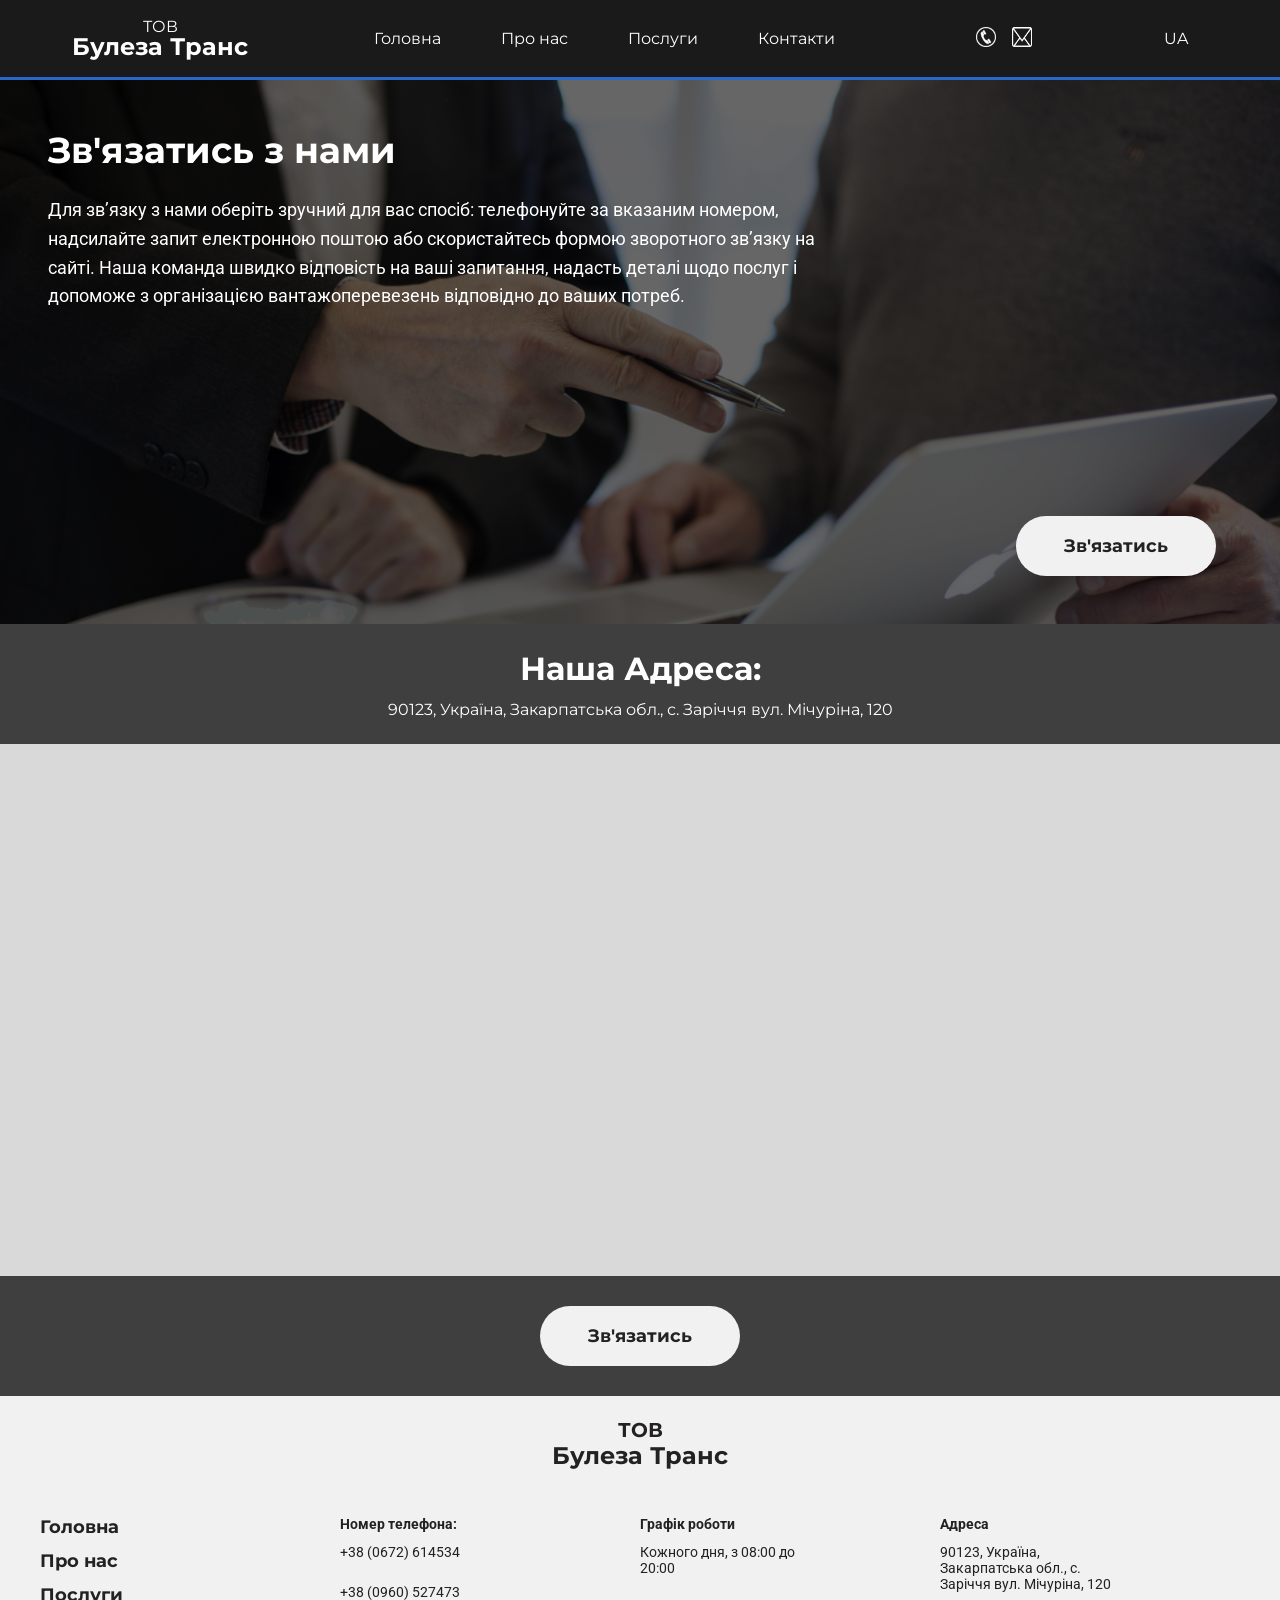
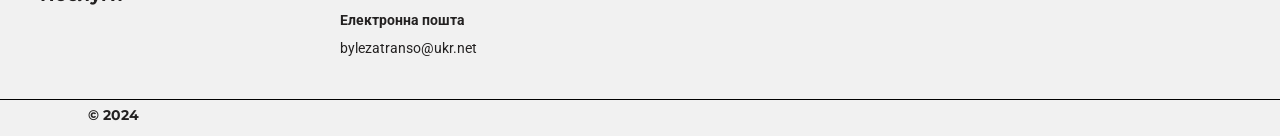
<file: contacts.html>
<!DOCTYPE html>
<html lang="uk">
    <head>
        <meta charset="UTF-8">
        <meta name="viewport" content="width=device-width, initial-scale=1.0">
        <title>Булеза Транс</title>
        <link rel="preconnect" href="https://fonts.googleapis.com">
        <link rel="preconnect" href="https://fonts.gstatic.com" crossorigin>
        <link href="https://fonts.googleapis.com/css2?family=Roboto:wght@400;500;700&display=swap" rel="stylesheet">
        <link rel="stylesheet" href="styles.css">
    </head>
    <body>
      <header>
        <div class="container">
          <div class="logo">
            <span class="logo-top">ТОВ</span>
            <span class="logo-bottom"><strong>Булеза Транс</strong></span>
          </div>
          <!-- Бургер-меню для мобільних -->
          <div class="menu-toggle" id="menu-toggle">
            <span></span>
            <span></span>
            <span></span>
          </div>
          <nav id="desktop-menu">
            <ul>
              <li><a href="index.html">Головна</a></li>
              <li><a href="about.html">Про нас</a></li>
              <li><a href="services.html">Послуги</a></li>
              <li><a href="contacts.html">Контакти</a></li>
            </ul>
          </nav>
          <!-- Основна навігація -->
          <nav id="mobile-menu">
            <ul>
              <li><a href="index.html">Головна</a></li>
              <li><a href="about.html">Про нас</a></li>
              <li><a href="services.html">Послуги</a></li>
              <li><a href="contacts.html">Контакти</a></li>
            </ul>
          </nav>
          <div class="contact-icons">
            <a href="tel:+380672614534">
              <img src="Img/phone_number.png" alt="Телефон" class="icon">
            </a>
            <a href="mailto:bylezatrans@ukr.net">
              <img src="Img/mail.png" alt="Електронна пошта" class="icon">
            </a>
          </div>
          <div class="lang">
            <span class="current-lang" id="current-lang">UA</span>
            <ul class="lang-list">
              <li><a href="#" data-lang="ua">UA</a></li>
              <li><a href="#" data-lang="en">EN</a></li>
              <li><a href="#" data-lang="ru">RU</a></li>
            </ul>
          </div>
        </div>
      </header>
        <section class="main-section contact-section">
            <div class="background-image"></div>
            <div class="content-wrapper">
                <div class="content">
                    <h1 class="main-title">Зв'язатись з нами</h1>
                    <p class="main-text">Для зв’язку з нами оберіть зручний для вас спосіб: телефонуйте за вказаним номером, надсилайте запит електронною поштою або скористайтесь формою зворотного зв’язку на сайті. Наша команда швидко відповість на ваші запитання, надасть деталі щодо послуг і допоможе з організацією вантажоперевезень відповідно до ваших потреб.</p>
                    <button class="contact-btn openFormBtn">Зв'язатись</button>
                </div>
            </div>
        </section>
        <section class="small-section section-3">
          <div class="address-container">
            <h2 class="address-title">Наша Адреса:</h2>
            <p class="address-text">90123, Україна, Закарпатська обл., с. Заріччя вул. Мічуріна, 120</p>
          </div>
        </section>
        <section class="big-section">
          <div class="map-container">
            <iframe 
              src="https://www.google.com/maps/embed?pb=!1m18!1m12!1m3!1d2654.852906966191!2d22.98046507553912!3d48.2864456407867!2m3!1f0!2f0!3f0!3m2!1i1024!2i768!4f13.1!3m3!1m2!1s0x4738358865766b03%3A0x6544bf0834b2b493!2z0LLRg9C70LjRhtGPINCc0ZbRh9GD0YDRltC90LAsIDEyMCwg0JfQsNGA0ZbRh9GH0Y8sINCX0LDQutCw0YDQv9Cw0YLRgdGM0LrQsCDQvtCx0LvQsNGB0YLRjCwgOTAxMjM!5e0!3m2!1sru!2sua!4v1733739527698!5m2!1sru!2sua" 
              width="1200" 
              height="448" 
              style="border:0;" 
              allowfullscreen="" 
              loading="lazy" 
              referrerpolicy="no-referrer-when-downgrade">
            </iframe>
          </div>
        </section>
        <section class="small-section section-3">
            <div class="button-wrapper">
              <button class="contact-btn-2 openFormBtn">Зв'язатись</button>
            </div>
        </section>
        <footer class="footer">
            <div class="footer-logo">
              <span class="logo-top">ТОВ</span>
              <span class="logo-bottom"><strong>Булеза Транс</strong></span>
            </div>
            <div class="footer-columns">
              <div class="footer-column">
                <a href="index.html" class="footer-nav-link">Головна</a>
                <a href="about.html" class="footer-nav-link">Про нас</a>
                <a href="contacts.html" class="footer-nav-link">Послуги</a>
              </div>
              <div class="footer-column">
                <div class="contact-header">Номер телефона:</div>
                <div class="contact-item">+38 (0672) 614534</div>
                <div class="contact-item">+38 (0960) 527473 </div>
                <div class="contact-header">Електронна пошта</div>
                <div class="contact-item">bylezatranso@ukr.net</div>
              </div>
              <div class="footer-column">
                <div class="work-hours-header">Графік роботи</div>
                <div class="work-hours">Кожного дня, з 08:00 до 20:00</div>
              </div>
              <div class="footer-column">
                <div class="address-header">Адреса</div>
                <div class="address">90123, Україна, Закарпатська обл., с. Заріччя вул. Мічуріна, 120</div>
              </div>
            </div>
            <div class="footer-bottom">
              <div class="footer-line"></div>
              <div class="footer-text">© 2024</div>
            </div>
        </footer>
        <!-- Форма -->
        <div id="contactForm" class="form-overlay">
          <div class="form-container">
            <button id="closeFormBtn" class="close-btn">×</button>
            <h2 class="form-title">Зв'язатися з нами</h2>
            <form id="contactFormContent" action="#" method="post">
              <label for="name">Введіть ваше ім'я<span>*</span>:</label>
              <input type="text" id="name" name="name" required>

              <label for="email">Введіть вашу електронну пошту<span>*</span>:</label>
              <input type="email" id="email" name="email" required>

              <label for="phone">Ваш номер телефона:</label>
              <input type="tel" id="phone" name="phone">

              <label class="form-title2" for="topic">Оберіть тему:</label>
              <div class="topic-options">
                <label class="topic-label">
                  <input type="radio" name="topic" value="consultation">
                  <span class="topic-content">Консультація</span>
                </label>
                <label class="topic-label">
                  <input type="radio" name="topic" value="collaboration">
                  <span class="topic-content">Співпраця</span>
                </label>
                <label class="topic-label">
                  <input type="radio" name="topic" value="complaint">
                  <span class="topic-content">Скарга/Пропозиція</span>
                </label>
              </div>
              <label for="message">Ваше повідомлення<span>*</span>:</label>
              <textarea id="message" name="message" rows="5" required></textarea>

              <button type="submit" class="send-btn">Надіслати</button>
            </form>
          </div>
        </div>
        <script>
            window.onbeforeunload = function () {
              window.scrollTo(0, 0);
            };
        </script>
        <script>
          const translations = {
            en: {
              home: "Home",
              about: "About Us",
              services: "Services",
              contacts: "Contacts",
              mainTitle: "Contacts",
              mainText: "To contact us, choose the most convenient way for you: call the specified number, send an email or use the feedback form on the website. Our team will quickly answer your questions, provide details about the services and help you organize cargo transportation according to your needs.",
              addressTitle: "Our Address:",
              addressText: "90123, Ukraine, Zakarpattia region, Zarichchya village, 120 Michurina Street",
              contactButton: "Contact Us",
              footer: {
                      about: "About Us",
                      services: "Services",
                      contacts: "Contacts",
                      phone: "Phone Number:",
                      email: "Email:",
                      workHours: "Work Hours",
                      workTime: "Every day, from 08:00 to 20:00",
                      addressHeader: "Address",
                      address: "90123, Ukraine, Zakarpattia region, Zarichchya village, 120 Michurina Street",
                    },
              form: {
                      title: "Contact Us",
                      nameLabel: "Enter your name<span>*</span>:",
                      emailLabel: "Enter your email<span>*</span>:",
                      phoneLabel: "Your phone number:",
                      topicLabel: "Select a topic:",
                      topicOptions: {
                        consultation: "Consultation",
                        collaboration: "Collaboration",
                        complaint: "Complaint/Proposal",
                      },
                      messageLabel: "Your message<span>*</span>:",
                      sendButton: "Send",
                    },
            },
            ru: {
              home: "Главная",
              about: "О нас",
              services: "Услуги",
              contacts: "Контакты",
              mainTitle: "Контакты",
              mainText: "Для связи с нами выберите удобный для вас способ: звоните по указанному номеру, отправляйте запрос по электронной почте или воспользуйтесь формой обратной связи на сайте. Наша команда быстро ответит на ваши вопросы, предоставит детали относительно услуг и поможет с организацией грузоперевозок в соответствии с вашими потребностями.",
              addressTitle: "Наш адрес:",
              addressText: "90123, Украина, Закарпатская обл., с. Заречье, ул. Мичурина, 120",
              contactButton: "Связаться с нами",
              footer: {
                      about: "О нас",
                      services: "Услуги",
                      contacts: "Контакты",
                      phone: "Номер телефона:",
                      email: "Электронная почта:",
                      workHours: "Часы работы",
                      workTime: "Каждый день, с 08:00 до 20:00",
                      addressHeader: "Адрес",
                      address: "90123, Украина, Закарпатская обл., с. Заречье, ул. Мичурина, 120",
                    },
              form: {
                      title: "Связаться с нами",
                      nameLabel: "Введите ваше имя<span>*</span>:",
                      emailLabel: "Введите вашу электронную почту<span>*</span>:",
                      phoneLabel: "Ваш номер телефона:",
                      topicLabel: "Выберите тему:",
                      topicOptions: {
                        consultation: "Консультация",
                        collaboration: "Сотрудничество",
                        complaint: "Жалоба/Предложение",
                      },
                      messageLabel: "Ваше сообщение<span>*</span>:",
                      sendButton: "Отправить",
                    },
            },
            ua: {
              home: "Головна",
              about: "Про нас",
              services: "Послуги",
              contacts: "Контакти",
              mainTitle: "Контакти",
              mainText: "Для зв’язку з нами оберіть зручний для вас спосіб: телефонуйте за вказаним номером, надсилайте запит електронною поштою або скористайтесь формою зворотного зв’язку на сайті. Наша команда швидко відповість на ваші запитання, надасть деталі щодо послуг і допоможе з організацією вантажоперевезень відповідно до ваших потреб.",
              addressTitle: "Наша адреса:",
              addressText: "90123, Україна, Закарпатська обл., с. Заріччя, вул. Мічуріна, 120",
              contactButton: "Зв'язатися з нами",
              footer: {
                about: "Про нас",
                services: "Послуги",
                contacts: "Контакти",
                phone: "Номер телефону:",
                email: "Електронна пошта:",
                workHours: "Години роботи",
                workTime: "Щодня, з 08:00 до 20:00",
                addressHeader: "Адреса",
                address: "90123, Україна, Закарпатська обл., с. Заріччя, вул. Мічуріна, 120",
              },
              form: {
                title: "Зв'язатися з нами",
                nameLabel: "Введіть ваше ім'я<span>*</span>:",
                emailLabel: "Введіть вашу електронну пошту<span>*</span>:",
                phoneLabel: "Ваш номер телефона:",
                topicLabel: "Оберіть тему:",
                topicOptions: {
                  consultation: "Консультація",
                  collaboration: "Співпраця",
                  complaint: "Скарга/Пропозиція",
                },
                messageLabel: "Ваше повідомлення<span>*</span>:",
                sendButton: "Відправити",
              },
            }
          };

          // Функція для зміни текстів на сторінці
          function changeLanguage(lang) {
              // Хедер
              const headerLinks = document.querySelectorAll("#desktop-menu a, #mobile-menu a");
              headerLinks[0].innerText = translations[lang].home;
              headerLinks[1].innerText = translations[lang].about;
              headerLinks[2].innerText = translations[lang].services;
              headerLinks[3].innerText = translations[lang].contacts;

              // Головна секція
              document.querySelector(".main-title").innerText = translations[lang].mainTitle;
              document.querySelector(".main-text").innerText = translations[lang].mainText;
              // Кнопка "Зв'язатися з нами"
              document.querySelector(".contact-btn").innerText = translations[lang].contactButton;
              document.querySelector(".contact-btn-2").innerText = translations[lang].contactButton;

              document.querySelector(".address-title").innerText = translations[lang].addressTitle;
              document.querySelector(".address-text").innerText = translations[lang].addressText;
              
              // Форма
              document.querySelector(".form-title").innerText = translations[lang].form.title;
              document.querySelector("label[for='name']").innerHTML = translations[lang].form.nameLabel;
              document.querySelector("label[for='email']").innerHTML = translations[lang].form.emailLabel;
              document.querySelector("label[for='phone']").innerText = translations[lang].form.phoneLabel;
              document.querySelector(".form-title2").innerText = translations[lang].form.topicLabel;
              const topicLabels = document.querySelectorAll(".topic-label span");
              topicLabels[0].innerText = translations[lang].form.topicOptions.consultation;
              topicLabels[1].innerText = translations[lang].form.topicOptions.collaboration;
              topicLabels[2].innerText = translations[lang].form.topicOptions.complaint;
              document.querySelector("label[for='message']").innerHTML = translations[lang].form.messageLabel;
              document.querySelector(".send-btn").innerText = translations[lang].form.sendButton;

              // Футер
              const footerLinks = document.querySelectorAll(".footer-nav-link");
              footerLinks[0].innerText = translations[lang].footer.about;
              footerLinks[1].innerText = translations[lang].footer.services;
              footerLinks[2].innerText = translations[lang].footer.contacts;
              document.querySelector(".footer-columns .contact-header").innerText = translations[lang].footer.phone;
              document.querySelector(".footer-columns .contact-item").innerText = "+38 (0674) 522155"; // Номер телефону залишається незмінним
              document.querySelector(".footer-columns .work-hours-header").innerText = translations[lang].footer.workHours;
              document.querySelector(".footer-columns .work-hours").innerText = translations[lang].footer.workTime;
              document.querySelector(".address-header").innerText = translations[lang].footer.addressHeader;
              document.querySelector(".address").innerText = translations[lang].footer.address;
          }

          // Додаємо обробник подій для вибору мови
            document.querySelectorAll(".lang-list a").forEach((link) => {
              link.addEventListener("click", (event) => {
                event.preventDefault(); // Запобігаємо переходу за посиланням
                const selectedLang = event.target.getAttribute("data-lang");
                if (translations[selectedLang]) {
                  changeLanguage(selectedLang);
                  document.getElementById("current-lang").innerText = selectedLang.toUpperCase(); // Оновлюємо поточну мову
                }
              });
            });
        </script>
        <script src="header.js"></script>
        <script src="background.js"></script>
        <script src="animation.js"></script>
        <script src="mb_menu.js"></script>
        <script src="form.js"></script>
    </body>
</html>
</file>
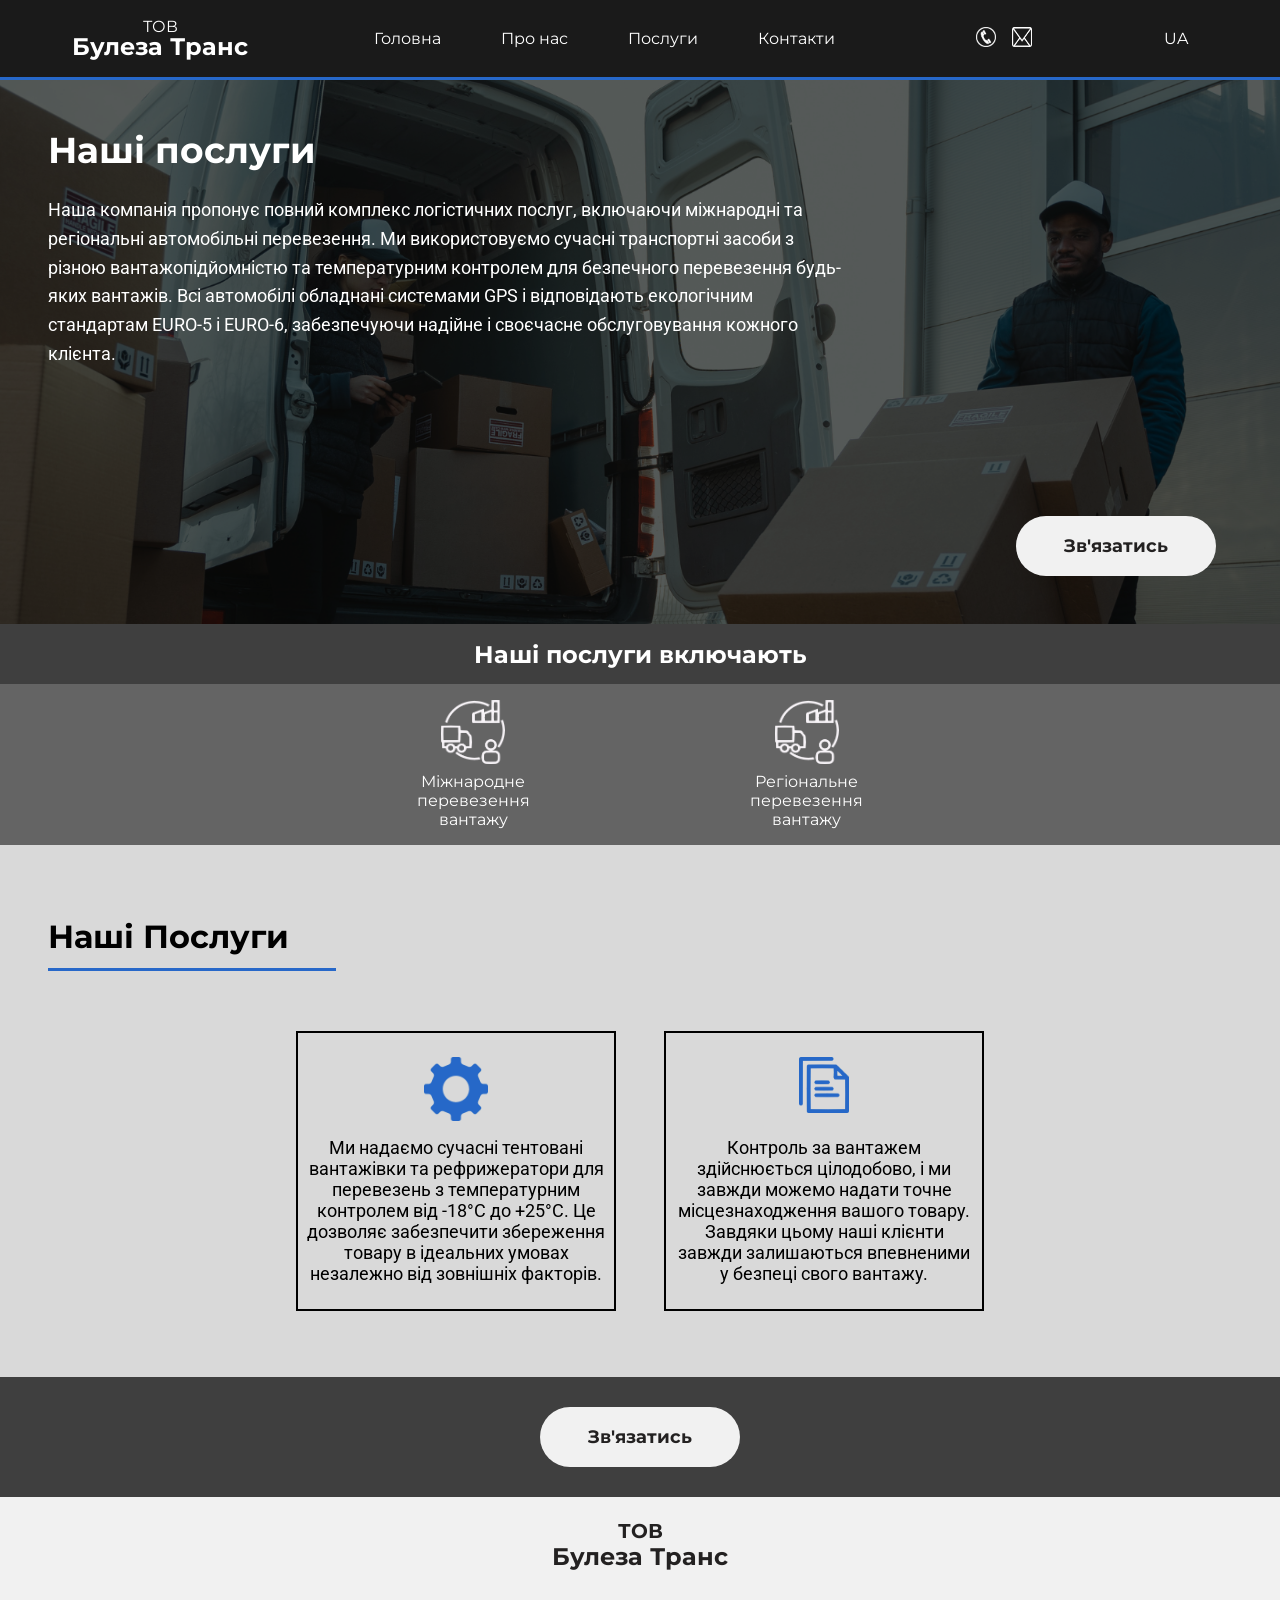
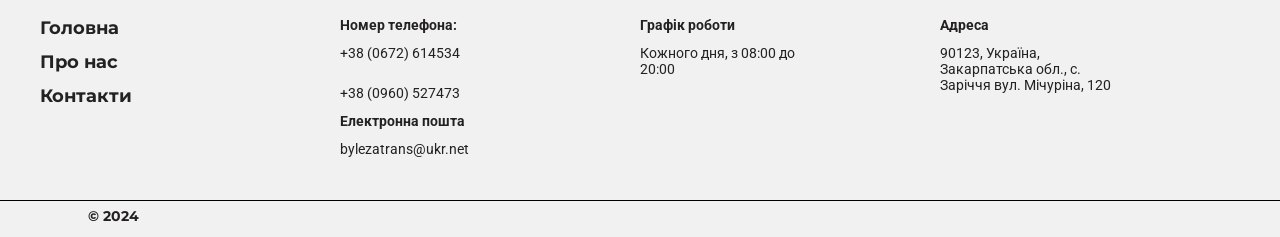
<file: services.html>
<!DOCTYPE html>
<html lang="uk">
    <head>
        <meta charset="UTF-8">
        <meta name="viewport" content="width=device-width, initial-scale=1.0">
        <title>Булеза Транс</title>
        <link rel="preconnect" href="https://fonts.googleapis.com">
        <link rel="preconnect" href="https://fonts.gstatic.com" crossorigin>
        <link href="https://fonts.googleapis.com/css2?family=Roboto:wght@400;500;700&display=swap" rel="stylesheet">
        <link rel="stylesheet" href="styles.css">
    </head>
    <body>
      <header>
        <div class="container">
          <div class="logo">
            <span class="logo-top">ТОВ</span>
            <span class="logo-bottom"><strong>Булеза Транс</strong></span>
          </div>
          <!-- Бургер-меню для мобільних -->
          <div class="menu-toggle" id="menu-toggle">
            <span></span>
            <span></span>
            <span></span>
          </div>
          <nav id="desktop-menu">
            <ul>
              <li><a href="index.html">Головна</a></li>
              <li><a href="about.html">Про нас</a></li>
              <li><a href="services.html">Послуги</a></li>
              <li><a href="contacts.html">Контакти</a></li>
            </ul>
          </nav>
          <!-- Основна навігація -->
          <nav id="mobile-menu">
            <ul>
              <li><a href="index.html">Головна</a></li>
              <li><a href="about.html">Про нас</a></li>
              <li><a href="services.html">Послуги</a></li>
              <li><a href="contacts.html">Контакти</a></li>
            </ul>
          </nav>
          <div class="contact-icons">
            <a href="tel:+380672614534">
              <img src="Img/phone_number.png" alt="Телефон" class="icon">
            </a>
            <a href="mailto:bylezatrans@ukr.net">
              <img src="Img/mail.png" alt="Електронна пошта" class="icon">
            </a>
          </div>
          <div class="lang">
            <span class="current-lang" id="current-lang">UA</span>
            <ul class="lang-list">
              <li><a href="#" data-lang="ua">UA</a></li>
              <li><a href="#" data-lang="en">EN</a></li>
              <li><a href="#" data-lang="ru">RU</a></li>
            </ul>
          </div>
        </div>
      </header>
        <section class="main-section service-section">
            <div class="background-image"></div>
            <div class="content-wrapper">
                <div class="content">
                    <h1 class="main-title">Наші послуги</h1>
                    <p class="main-text">Наша компанія пропонує повний комплекс логістичних послуг, включаючи міжнародні та регіональні автомобільні перевезення. Ми використовуємо сучасні транспортні засоби з різною вантажопідйомністю та температурним контролем для безпечного перевезення будь-яких вантажів. Всі автомобілі обладнані системами GPS і відповідають екологічним стандартам EURO-5 і EURO-6, забезпечуючи надійне і своєчасне обслуговування кожного клієнта.</p>
                    <button class="contact-btn openFormBtn">Зв'язатись</button>
                </div>
            </div>
        </section>
        <section class="dual-section service-section">
          <div class="block-dark">
              <h2 class="values-title">Наші послуги включають</h2>
          </div>
          <div class="block-light">
              <div class="columns-container">
                  <div class="column">
                      <img src="Img/service.png" alt="Міжнародне перевезення вантажу" class="column-icon animated-icon">
                      <p>Міжнародне перевезення вантажу</p>
                  </div>
                  <div class="column">
                      <img src="Img/service.png" alt="Регіональне перевезення вантажу" class="column-icon animated-icon">
                      <p>Регіональне перевезення вантажу</p>
                  </div>
              </div>
          </div>
        </section>
        <section class="big-section">
          <div class="header-container">
              <h2 class="section-title">Наші Послуги</h2>
              <div class="blue-line"></div>
          </div>
          <div class="services-container">
            <div class="service-box">
              <img src="Img/gear.png" alt="Шестерня" class="service-icon">
              <p class="service-text">
                Ми надаємо сучасні тентовані вантажівки та рефрижератори для перевезень з температурним контролем від -18°C до +25°C. Це дозволяє забезпечити збереження товару в ідеальних умовах незалежно від зовнішніх факторів.
              </p>
            </div>
            <div class="service-box">
              <img src="Img\file.png" alt="Контроль вантажу" class="service-icon">
              <p class="service-text">
                Контроль за вантажем здійснюється цілодобово, і ми завжди можемо надати точне місцезнаходження вашого товару. Завдяки цьому наші клієнти завжди залишаються впевненими у безпеці свого вантажу.
              </p>
            </div>
          </div>
        </section>
        <section class="small-section section-3">
            <div class="button-wrapper">
              <button class="contact-btn-2 openFormBtn">Зв'язатись</button>
            </div>
        </section>
        <footer class="footer">
            <div class="footer-logo">
              <span class="logo-top">ТОВ</span>
              <span class="logo-bottom"><strong>Булеза Транс</strong></span>
            </div>
            <div class="footer-columns">
              <div class="footer-column">
                <a href="index.html" class="footer-nav-link">Головна</a>
                <a href="about.html" class="footer-nav-link">Про нас</a>
                <a href="contacts.html" class="footer-nav-link">Контакти</a>
              </div>
              <div class="footer-column">
                <div class="contact-header">Номер телефона:</div>
                <div class="contact-item">+38 (0672) 614534</div>
                <div class="contact-item">+38 (0960) 527473 </div>
                <div class="contact-header">Електронна пошта</div>
                <div class="contact-item">bylezatrans@ukr.net</div>
              </div>
              <div class="footer-column">
                <div class="work-hours-header">Графік роботи</div>
                <div class="work-hours">Кожного дня, з 08:00 до 20:00</div>
              </div>
              <div class="footer-column">
                <div class="address-header">Адреса</div>
                <div class="address">90123, Україна, Закарпатська обл., с. Заріччя вул. Мічуріна, 120</div>
              </div>
            </div>
            <div class="footer-bottom">
              <div class="footer-line"></div>
              <div class="footer-text">© 2024</div>
            </div>
        </footer>
        <!-- Форма -->
        <div id="contactForm" class="form-overlay">
          <div class="form-container">
            <button id="closeFormBtn" class="close-btn">×</button>
            <h2 class="form-title">Зв'язатися з нами</h2>
            <form id="contactFormContent" action="#" method="post">
              <label for="name">Введіть ваше ім'я<span>*</span>:</label>
              <input type="text" id="name" name="name" required>

              <label for="email">Введіть вашу електронну пошту<span>*</span>:</label>
              <input type="email" id="email" name="email" required>

              <label for="phone">Ваш номер телефона:</label>
              <input type="tel" id="phone" name="phone">

              <label class="form-title2" for="topic">Оберіть тему:</label>
              <div class="topic-options">
                <label class="topic-label">
                  <input type="radio" name="topic" value="consultation">
                  <span class="topic-content">Консультація</span>
                </label>
                <label class="topic-label">
                  <input type="radio" name="topic" value="collaboration">
                  <span class="topic-content">Співпраця</span>
                </label>
                <label class="topic-label">
                  <input type="radio" name="topic" value="complaint">
                  <span class="topic-content">Скарга/Пропозиція</span>
                </label>
              </div>
              <label for="message">Ваше повідомлення<span>*</span>:</label>
              <textarea id="message" name="message" rows="5" required></textarea>

              <button type="submit" class="send-btn">Надіслати</button>
            </form>
          </div>
        </div>
        <script>
            window.onbeforeunload = function () {
              window.scrollTo(0, 0);
            };
        </script>
        <script>
          const translations = {
            en: {
              home: "Home",
              about: "About Us",
              services: "Services",
              contacts: "Contacts",
              mainTitle: "Services",
              mainText: "Our company offers a full range of logistics services, including international and regional road transportation. We use modern vehicles with different carrying capacities and temperature control for the safe transportation of any cargo. All vehicles are equipped with GPS systems and comply with EURO-5 and EURO-6 environmental standards, providing reliable and timely service to each client.",
              serviceTitle: "Our services include:",
              serviceText1: "International cargo transportation",
              serviceText2: "Regional cargo transportation",
              servicesTitle: "Our Services",
              service1: "We provide modern tarpaulin trucks and refrigerators for temperature-controlled transportation from -18°C to +25°C. This ensures the preservation of goods in ideal conditions regardless of external factors.",
              service2: "Cargo control is carried out around the clock, and we can always provide the exact location of your goods. This ensures our clients' confidence in the safety of their cargo.",
              contactButton: "Contact Us",
              footer: {
                      about: "About Us",
                      services: "Services",
                      contacts: "Contacts",
                      phone: "Phone Number:",
                      email: "Email:",
                      workHours: "Work Hours",
                      workTime: "Every day, from 08:00 to 20:00",
                      addressHeader: "Address",
                      address: "90123, Ukraine, Zakarpattia region, Zarichchya village, 120 Michurina Street",
                    },
              form: {
                      title: "Contact Us",
                      nameLabel: "Enter your name<span>*</span>:",
                      emailLabel: "Enter your email<span>*</span>:",
                      phoneLabel: "Your phone number:",
                      topicLabel: "Select a topic:",
                      topicOptions: {
                        consultation: "Consultation",
                        collaboration: "Collaboration",
                        complaint: "Complaint/Proposal",
                      },
                      messageLabel: "Your message<span>*</span>:",
                      sendButton: "Send",
                    },
            },
            ru: {
              home: "Главная",
              about: "О нас",
              services: "Услуги",
              contacts: "Контакты",
              mainTitle: "Услуги",
              mainText: "Наша компания предлагает полный комплекс логистических услуг, включая международные и региональные автомобильные перевозки. Мы используем современные транспортные средства с различной грузоподъемностью и температурным контролем для безопасной перевозки любых грузов. Все автомобили оборудованы системами GPS и соответствуют экологическим стандартам EURO-5 и EURO-6, обеспечивая надежное и своевременное обслуживание каждого клиента.",
              serviceTitle: "Наши услуги включают:",
              serviceText1: "Международная перевозка груза",
              serviceText2: "Региональная перевозка груза",
              servicesTitle: "Наши услуги",
              service1: "Мы предоставляем современные тентовые грузовики и рефрижераторы для перевозок с температурным контролем от -18°C до +25°C. Это обеспечивает сохранность товара в идеальных условиях независимо от внешних факторов.",
              service2: "Контроль за грузом осуществляется круглосуточно, и мы всегда можем предоставить точное местонахождение вашего товара. Благодаря этому наши клиенты всегда уверены в безопасности своего груза.",
              contactButton: "Связаться с нами",
              footer: {
                      about: "О нас",
                      services: "Услуги",
                      contacts: "Контакты",
                      phone: "Номер телефона:",
                      email: "Электронная почта:",
                      workHours: "Часы работы",
                      workTime: "Каждый день, с 08:00 до 20:00",
                      addressHeader: "Адрес",
                      address: "90123, Украина, Закарпатская обл., с. Заречье, ул. Мичурина, 120",
                    },
              form: {
                      title: "Связаться с нами",
                      nameLabel: "Введите ваше имя<span>*</span>:",
                      emailLabel: "Введите вашу электронную почту<span>*</span>:",
                      phoneLabel: "Ваш номер телефона:",
                      topicLabel: "Выберите тему:",
                      topicOptions: {
                        consultation: "Консультация",
                        collaboration: "Сотрудничество",
                        complaint: "Жалоба/Предложение",
                      },
                      messageLabel: "Ваше сообщение<span>*</span>:",
                      sendButton: "Отправить",
                    },
            },
            ua: {
              home: "Головна",
              about: "Про нас",
              services: "Послуги",
              contacts: "Контакти",
              mainTitle: "Послуги",
              mainText: "Наша компанія пропонує повний комплекс логістичних послуг, включаючи міжнародні та регіональні автомобільні перевезення. Ми використовуємо сучасні транспортні засоби з різною вантажопідйомністю та температурним контролем для безпечного перевезення будь-яких вантажів. Всі автомобілі обладнані системами GPS і відповідають екологічним стандартам EURO-5 і EURO-6, забезпечуючи надійне і своєчасне обслуговування кожного клієнта.",
              serviceTitle: "Наші послуги включають:",
              serviceText1: "Міжнародне перевезення вантажу",
              serviceText2: "Регіональне перевезення вантажу",
              servicesTitle: "Наші послуги",
              service1: "Ми надаємо сучасні тентові вантажівки та рефрижератори для перевезень із температурним контролем від -18°C до +25°C. Це забезпечує збереження товару в ідеальних умовах незалежно від зовнішніх факторів.",
              service2: "Контроль за вантажем здійснюється цілодобово, і ми завжди можемо надати точне місцезнаходження вашого товару. Завдяки цьому наші клієнти завжди впевнені в безпеці свого вантажу.",
              contactButton: "Зв'язатися з нами",
              footer: {
                about: "Про нас",
                services: "Послуги",
                contacts: "Контакти",
                phone: "Номер телефону:",
                email: "Електронна пошта:",
                workHours: "Години роботи",
                workTime: "Щодня, з 08:00 до 20:00",
                addressHeader: "Адреса",
                address: "90123, Україна, Закарпатська обл., с. Заріччя, вул. Мічуріна, 120",
              },
              form: {
                title: "Зв'язатися з нами",
                nameLabel: "Введіть ваше ім'я<span>*</span>:",
                emailLabel: "Введіть вашу електронну пошту<span>*</span>:",
                phoneLabel: "Ваш номер телефона:",
                topicLabel: "Оберіть тему:",
                topicOptions: {
                  consultation: "Консультація",
                  collaboration: "Співпраця",
                  complaint: "Скарга/Пропозиція",
                },
                messageLabel: "Ваше повідомлення<span>*</span>:",
                sendButton: "Відправити",
              },
            }
          };

          // Функція для зміни текстів на сторінці
          function changeLanguage(lang) {
              // Хедер
              const headerLinks = document.querySelectorAll("#desktop-menu a, #mobile-menu a");
              headerLinks[0].innerText = translations[lang].home;
              headerLinks[1].innerText = translations[lang].about;
              headerLinks[2].innerText = translations[lang].services;
              headerLinks[3].innerText = translations[lang].contacts;

              // Головна секція
              document.querySelector(".main-title").innerText = translations[lang].mainTitle;
              document.querySelector(".main-text").innerText = translations[lang].mainText;
              // Кнопка "Зв'язатися з нами"
              document.querySelector(".contact-btn").innerText = translations[lang].contactButton;
              document.querySelector(".contact-btn-2").innerText = translations[lang].contactButton;

              document.querySelector(".values-title").innerText = translations[lang].serviceTitle;
              const serviceInclude = document.querySelectorAll(".column p");
              serviceInclude[0].innerText = translations[lang].serviceText1;
              serviceInclude[1].innerText = translations[lang].serviceText2;

              document.querySelector(".services-container").previousElementSibling.querySelector(".section-title").innerText = translations[lang].servicesTitle;
              document.querySelector(".services-container").children[0].querySelector(".service-text").innerText = translations[lang].service1;
              document.querySelector(".services-container").children[1].querySelector(".service-text").innerText = translations[lang].service2;

              // Форма
              document.querySelector(".form-title").innerText = translations[lang].form.title;
              document.querySelector("label[for='name']").innerHTML = translations[lang].form.nameLabel;
              document.querySelector("label[for='email']").innerHTML = translations[lang].form.emailLabel;
              document.querySelector("label[for='phone']").innerText = translations[lang].form.phoneLabel;
              document.querySelector(".form-title2").innerText = translations[lang].form.topicLabel;
              const topicLabels = document.querySelectorAll(".topic-label span");
              topicLabels[0].innerText = translations[lang].form.topicOptions.consultation;
              topicLabels[1].innerText = translations[lang].form.topicOptions.collaboration;
              topicLabels[2].innerText = translations[lang].form.topicOptions.complaint;
              document.querySelector("label[for='message']").innerHTML = translations[lang].form.messageLabel;
              document.querySelector(".send-btn").innerText = translations[lang].form.sendButton;

              // Футер
              const footerLinks = document.querySelectorAll(".footer-nav-link");
              footerLinks[0].innerText = translations[lang].footer.about;
              footerLinks[1].innerText = translations[lang].footer.services;
              footerLinks[2].innerText = translations[lang].footer.contacts;
              document.querySelector(".footer-columns .contact-header").innerText = translations[lang].footer.phone;
              document.querySelector(".footer-columns .contact-item").innerText = "+38 (0674) 522155"; // Номер телефону залишається незмінним
              document.querySelector(".footer-columns .work-hours-header").innerText = translations[lang].footer.workHours;
              document.querySelector(".footer-columns .work-hours").innerText = translations[lang].footer.workTime;
              document.querySelector(".address-header").innerText = translations[lang].footer.addressHeader;
              document.querySelector(".address").innerText = translations[lang].footer.address;
          }

          // Додаємо обробник подій для вибору мови
            document.querySelectorAll(".lang-list a").forEach((link) => {
              link.addEventListener("click", (event) => {
                event.preventDefault(); // Запобігаємо переходу за посиланням
                const selectedLang = event.target.getAttribute("data-lang");
                if (translations[selectedLang]) {
                  changeLanguage(selectedLang);
                  document.getElementById("current-lang").innerText = selectedLang.toUpperCase(); // Оновлюємо поточну мову
                }
              });
            });
        </script>
        <script src="header.js"></script>
        <script src="background.js"></script>
        <script src="animation.js"></script>
        <script src="mb_menu.js"></script>
        <script src="form.js"></script>
    </body>
</html>
</file>
<file: styles.css>
@import url('https://fonts.googleapis.com/css2?family=Roboto:wght@400;500;700&display=swap');
@import url('https://fonts.googleapis.com/css2?family=Montserrat:ital,wght@0,100..900;1,100..900&display=swap');


* {
    margin: 0;
    padding: 0;
    box-sizing: border-box;
}

::selection {
    background-color: #2768C9; /* Колір фону виділеного тексту */
    color: #fff; /* Колір тексту після виділення (білий) */
}

body {
    font-family: 'Roboto', sans-serif;
    color: #fff;
    background-color: #000;
}

body, html {
  overflow-x: hidden; /* Прибирає горизонтальний скролінг */
  width: 100%;
}

/* код Хедеру */
header {
    background-color: #1a1a1a;
    height: 80px;
    width: 100%;
    border-bottom: 3px solid #2768C9;
    display: flex;
    font-family: 'Montserrat', sans-serif;
    align-items: center;
    justify-content: center;
    position: relative;
    z-index: 5;  
    transition: transform 0.7s ease, top 0.7s ease;
}

header.fixed {
    position: fixed;
    top: 0;
    left: 0;
    width: 100%;
    transform: translateY(0); /* Залишається на екрані */
}

header.hidden {
    transform: translateY(-100%); /* Зникає з екрана при скролі */
}

.container {
    display: flex;
    align-items: center;
    justify-content: space-between;
    max-width: 1200px;
    width: 100%;
    padding: 0 32px;
}

.logo {
    display: flex;
    flex-direction: column;
    align-items: center;
    font-family: 'Montserrat', sans-serif; 
    font-size: 24px;
    color: #fff;
    text-align: center;
}

.logo-top {
    font-size: 16px;
    line-height: 1;
}

.logo-bottom {
    font-size: 24px;
    font-weight: bolder;
    line-height: 1;
}

#desktop-menu {
    display: flex;
    list-style: none;
    margin: 0;
    padding: 0;
}

#desktop-menu ul {
    display: flex;
}

#desktop-menu ul li {
    padding: 29px 30px;
    transition: background-color 0.3s;
    list-style: none;
}

#desktop-menu ul li a {
    color: #fff;
    text-decoration: none;
    font-size: 16px;
    text-align: center;
}

#desktop-menu ul li:hover {
    background-color: #D9D9D9;
}

#desktop-menu ul li:hover a {
    color: #000;
}

.contact-icons {
    display: flex;
    align-items: center;
}

.icon {
    width: 20px;
    height: 20px;
    margin-left: 16px; 
}

.lang {
    color: #fff;
    font-size: 16px;
    margin-left: 16px;
    padding: 29px 20px;
    border-radius: 5px;
    position: relative;
    cursor: pointer;
    z-index: 10;
}
  
.lang:hover {
    color: #000;
    background-color: #D9D9D9;
}
  
.lang-list {
    position: absolute;
    top: calc(100% + 10px);
    right: 0;
    background-color: #D9D9D9;
    border-radius: 5px;
    list-style: none;
    padding: 10px 0;
    margin-top: 0;
    width: 65px;
    opacity: 0;
    visibility: hidden;
    transform: translateY(-10px);
    transition: opacity 0.3s, visibility 0.3s, transform 0.3s;
    z-index: 20;
    box-shadow: 0 2px 5px rgba(0, 0, 0, 0.1);
}
  
.lang-list li {
    padding: 5px 20px;
    transition: background-color 0.3s;
}
  
.lang-list li:hover {
    background-color: #9b9b9b;
}
  
.lang-list li a {
    color: #000;
    text-decoration: none;
}
  
.lang:hover .lang-list {
    opacity: 1;
    visibility: visible;
    transform: translateY(0);
}

/* Ховаємо бургер-меню для десктопів */
.menu-toggle {
    display: none;
    flex-direction: column;
    justify-content: space-between;
    width: 30px;
    height: 25px;
}

.menu-toggle span {
    display: block;
    height: 3px;
    background-color: #fff;
    border-radius: 3px;
    transition: all 0.3s ease;
    width: 100%;
}

/* Початкове сховане меню */
#mobile-menu {
    display: none; /* Ховаємо навігацію на мобільних */
    flex-direction: column;
    background-color: #1a1a1a;
    position: absolute;
    top: 80px;
    left: 0;
    width: 100%;
    z-index: 5;
    padding: 10px 0;
    transition: transform 0.3s ease, opacity 0.3s ease;
    transform: translateY(-100%);
    opacity: 0;
}

#mobile-menu ul {
    flex-direction: column;
    margin: 0;
    padding: 0;
}

#mobile-menu ul li {
    padding: 10px 20px;
    text-align: center;
}

#mobile-menu ul li a {
    color: #fff;
    text-decoration: none;
    font-size: 18px;
}

#mobile-menu ul li:hover {
    background-color: #2768C9;
}

/* Анімація бургер-меню */
.menu-toggle.active span:nth-child(1) {
    transform: rotate(45deg) translateY(15px);
}

.menu-toggle.active span:nth-child(2) {
    opacity: 0;
}

.menu-toggle.active span:nth-child(3) {
    transform: rotate(-45deg) translateY(-15px);
}

#mobile-menu.active {
    display: flex;
    transform: translateY(0); /* Плавне опускання */
    opacity: 1;
}

.main-section {
    position: relative; /* Для правильного позиціонування дочірніх елементів */
    z-index: 0; 
    height: 544px;
    display: flex;
    overflow: hidden; /* Забираємо прокручування */
    margin: 0;
    width: 100%;
}

.main-section.fixed-section {
    margin-top: 80px; /* Збільшуємо відступ, коли хедер фіксований */
}

.home-section .background-image {
    background-image: url('Img/buleza_img (1).png');
}

.about-section .background-image {
    background-image: url('Img/buleza_img (7).jpg'); /* Замінити на ваше зображення для сторінки "Про нас" */
}

.service-section .background-image {
    background-image: url('Img/buleza_img (4).png'); /* Замінити на ваше зображення для сторінки "Про нас" */
}

.contact-section .background-image {
    background-image: url('Img/buleza_img (5).png'); /* Замінити на ваше зображення для сторінки "Про нас" */
}

.background-image {
    position: absolute;
    top: -10px;
    left: -10px;
    width: 110%;
    height: 110%;
    background-size: cover;
    background-position: center;
    background-attachment: fixed; /* Закріплення фону для паралаксу */
    filter: brightness(0.4); /* затемнено на 60% */
    transition: transform 0.1s ease-out; /* Плавний рух фону */
}
  
.content-wrapper {
    position: relative;
    z-index: 1;
    width: 100%;
    padding: 0 48px;
    text-align: left; /* вирівнювання вліво */
}
  
h1 {
    font-family: 'Montserrat', sans-serif;
    font-size: 36px;
    font-weight: bold;
    margin-bottom: 24px;
    margin-top: 48px;
}
  
.main-text {
    font-family: 'Roboto', sans-serif;
    font-size: 18px;
    line-height: 1.6;
    margin-bottom: 40px;
    max-width: 800px;
    text-align: left; /* вирівнювання вліво */
}
  
.contact-btn {
    position: absolute; /* Абсолютне позиціонування кнопки */
    bottom: 48px; /* Відступ від нижнього краю секції */
    right: 64px; /* Відступ від правого краю секції */
    background-color: #F1F1F1;
    color: #232121;
    width: 200px; 
    height: 60px;
    border-radius: 40px; 
    font-family: 'Montserrat', sans-serif; 
    font-size: 18px; 
    font-weight: bold; 
    border: none;
    cursor: pointer;
    transition: background-color 0.3s, color 0.3s;
}
  
.contact-btn:hover {
    background-color: #828282; 
    color: #FFFFFF; 
}

.big-section {
    position: relative;
    width: 100%;
    height: 532px;
    background-color: #D9D9D9;
    z-index: 1;
}

.header-container {
    padding-left: 48px; /* Відступ зліва */
    padding-top: 48px;
}

/* Синя лінія */
.blue-line {
    position: relative;
    width: 288px; /* Ширина лінії */
    height: 3px; /* Висота лінії */
    background-color: #2768C9; /* Колір лінії */
    top: 12px; /* Лінія на 12px нижче заголовка */
    z-index: 4;
}

/* Заголовок */
.section-title {
    font-family: 'Montserrat', sans-serif; /* Шрифт Montserrat */
    font-weight: bold; /* Жирний текст */
    font-size: 32px; /* Розмір шрифта */
    color: #000; /* Колір тексту */
    margin-top: 24px; /* Відступ зверху для заголовка */
    z-index: 4;
}

.section-text {
    font-family: 'Roboto', sans-serif; /* Шрифт Робото */
    font-size: 16px; /* Розмір шрифта */
    line-height: 1.5;
    width: 640px; /* Ширина тексту */
    margin-top: 64px; /* Відстань від лінії */
    margin-left: 48px;
    color: #000; /* Колір тексту */
    z-index: 4;
}

/* Відступи між абзацами */
.section-text p {
    margin-bottom: 16px; /* Відстань між абзацами */
}

.big-section--triangle::after {
    content: '';
    position: absolute;
    top: 0;
    right: 0;
    width: 0;
    height: 0;
    border-style: solid;
    border-width: 0 266px 266px 0; /* Верхній і правий край */
    border-color: transparent white transparent transparent; /* Білий колір трикутника */
    z-index: -2; /* Впевнитися, що трикутник накладається */
}

.big-section--triangle::before {
    content: '';
    position: absolute;
    top: 0;
    right: 0; /* Відступ для зменшення гіпотенузи */
    width: 0;
    height: 0;
    border-style: solid;
    border-width: 0 250px 250px 0; /* Зменшений синій трикутник */
    border-color: transparent #2768C9 transparent transparent; /* Колір синього трикутника */
    z-index: -1; /* Розташування позаду білого трикутника */
}

.white-box {
    position: absolute;
    top: calc(50% - 124px); /* Центрування як у зображення (- половина висоти) */
    right: -6px; /* Щоб додати по 6px з обох боків */
    width: 376px; /* Ширина зображення (360px) + 12px */
    height: 248px; /* Висота зображення (240px) + 8px */
    background-color: #fff; /* Білий колір */
    z-index: 3; /* Під зображенням, але поверх трикутників */
    border-radius: 4px; /* Додатково можна округлити кути */
}

.triangle-image {
    position: absolute;
    top: 50%; /* Центрування по вертикалі */
    right: 0; /* Вирівнювання по правому краю */
    transform: translate(0, -50%); /* Центрування з урахуванням розміру зображення */
    width: 360px;
    height: 240px;
    z-index: 4; /* Поверх трикутників */
}

.truck-image {
    position: absolute;
    width: 360px;
    height: 354px;
    right: 160px; /* Відстань від правого краю секції */
    bottom: 64px; /* Розміщення на 48 пікселів нижче */
    opacity: 0; /* Спочатку приховане */
    transition: opacity 0.5s ease-out, transform 1s ease-out; /* Анімація появи */
    transform: translateX(50%); /* Центрування по горизонталі в межах секції */
}

.truck-image.visible {
    opacity: 1; /* Відображається */
    transform: translateX(0); /* Переміщення до початкового положення */
}

.small-section {
    width: 100%; /* Покриває всю ширину екрану */
    height: 120px; /* Висота секції */
    background-color: #3F3F3F; /* Колір фону */
    position: relative; /* Для правильного розташування */
    z-index: 1; /* Щоб секції були над іншими елементами */
    display: flex; /* Явно задаємо flex, не покладаючись на дочірні класи */
    align-items: center; /* Центрування по вертикалі */
    padding: 0 48px; /* Відступи зліва і справа */   
}

.section-2 {
    justify-content: space-between;
    display: flex;
}

.statistic {
    text-align: center; /* Центрування тексту */
    opacity: 0; /* Початково приховано */
    transform: translateY(20px); /* Зсув вниз для початкової позиції */
    transition: opacity 0.5s ease-out, transform 0.5s ease-out; /* Плавна анімація */
}

.statistic.visible {
    opacity: 1; /* Робимо видимим */
    transform: translateY(0); /* Зсуваємо до початкового положення */
}

.statistic-top {
    font-family: 'Montserrat', sans-serif;
    font-size: 24px;
    font-weight: bold; /* Жирний текст */
    color: #FFF; /* Білий колір тексту */
}

.statistic-bottom {
    font-family: 'Montserrat', sans-serif;
    font-size: 16px;
    font-weight: normal; /* Звичайний текст */
    color: #FFF; /* Білий колір тексту */
    margin-top: 4px; /* Невеликий відступ між верхнім і нижнім текстом */
}

.statistic-left {
    align-self: flex-start; /* Прив'язка до верхнього краю секції */
    padding-top: 32px;
}

.statistic-center {
    margin: 0 auto; /* Центрування по горизонталі */
}

.statistic-right {
    align-self: flex-start; /* Прив'язка до верхнього краю секції */
    padding-top: 32px;
}

.statistic-left.visible {
    transition-delay: 0s;
}

.statistic-center.visible {
    transition-delay: 0.2s;
}

.statistic-right.visible {
    transition-delay: 0.4s;
}

.services-container {
    position: relative;
    top: 72px; /* Відступ вниз від заголовка */
    display: flex;
    justify-content: center;
    align-items: center;
    gap: 48px; /* Відстань між картками */
    padding: 0 48px; /* Відступи з боків, як в інших секціях */
    opacity: 0;
    transform: translateY(20px); /* Зсуваємо контейнер вниз */
    transition: opacity 0.5s ease-out, transform 0.5s ease-out;
}

.services-container.visible {
    opacity: 1;
    transform: translateY(0); /* Повертаємо на місце */
}

.service-box {
    width: 320px;
    height: 280px;
    border: 2px solid #000; /* Чорна обводка */
    box-sizing: border-box; /* Враховує обводку в розмірах */
    background-color: transparent; /* Прозорий фон */
    display: flex;
    flex-direction: column;
    align-items: center; /* Центрування по горизонталі */
    justify-content: flex-start; /* Розміщення елементів в середині контейнера */
    padding-top: 24px; /* Відступ для розміщення іконки в верхній частині */
}

/* Шестерня */
.service-icon {
    display: block;
}

.service-box:nth-child(1) .service-icon {
    width: 64px;
    height: 64px;
    margin-bottom: 16px; /* Відстань між іконкою і текстом */
}

.service-box:nth-child(2) .service-icon {
    width: 50px;
    height: 56px;
    margin-bottom: 24px;
}

/* Текст */
.service-text {
    font-family: 'Roboto', sans-serif; /* Шрифт Roboto */
    font-size: 18px;
    text-align: center; /* Центрування тексту */
    color: #000; /* Чорний текст */
    margin-bottom: 24px; /* Відсутність зайвих відступів */
    padding: 0 8px;
}

.section-3 {
    justify-content: center; /* Центрування по горизонталі */
    display: flex;
}

.address-container {
    text-align: center; /* Центрування тексту */
}

.address-title {
    font-family: 'Montserrat', sans-serif; /* Шрифт Montserrat */
    font-weight: bold; /* Жирний текст */
    font-size: 32px; /* Розмір шрифту */
    color: #FFF; /* Білий текст */
    margin-bottom: 12px; /* Відступ між заголовком і текстом */
}

.address-text {
    font-family: 'Montserrat', sans-serif; /* Шрифт Montserrat */
    font-weight: normal; /* Звичайний текст */
    font-size: 16px; /* Розмір шрифту */
    color: #FFF; /* Білий текст */
}

.map-container {
    display: flex;
    justify-content: center;
    align-items: center;
    border-radius: 8px; /* Згладжені кути */
    overflow: hidden; /* Важливо, щоб кути iframe збігались */
    padding: 32px;
}

.button-wrapper {
    display: flex;
    justify-content: center;
    align-items: center;
}

.contact-btn-2 {
    background-color: #F1F1F1;
    color: #232121;
    width: 200px;
    height: 60px;
    border-radius: 40px;
    font-family: 'Montserrat', sans-serif;
    font-size: 18px;
    font-weight: bold;
    border: none;
    cursor: pointer;
    margin: 0; /* Забезпечує, що кнопка не має додаткових зовнішніх відступів */
    transition: background-color 0.3s, color 0.3s;
}

.contact-btn-2:hover {
    background-color: #828282;
    color: #FFFFFF;
}

.mission-container {
    text-align: center;
    padding-top: 24px;
}

.mission-title {
    font-family: 'Montserrat', sans-serif; /* Шрифт Montserrat */
    font-weight: bold; /* Жирний текст */
    font-size: 32px; /* Розмір шрифту */
    color: #FFF; /* Білий текст */
    margin-bottom: 12px; /* Відступ між заголовком і текстом */
}

.mission-description {
    font-family: 'Roboto', sans-serif;
    font-weight: normal; /* Звичайний текст */
    font-size: 16px; /* Розмір шрифту */
    color: #FFF; /* Білий текст */
    padding-bottom: 16px;
}

.image-container {
    position: absolute; /* Абсолютне позиціонування для точного розташування */
    right: -64px; /* Випирає на 64px праворуч */
    top: 50%; /* Центрування по вертикалі */
    transform: translateY(-50%);
    width: 450px;
    height: 280px;
}

.section-image {
    position: relative;
    width: 40%;
    height: auto;
    z-index: 2;
}

.blue-rectangle {
    position: absolute;
    width: 40%;
    aspect-ratio: 450 / 280;
    background-color: #2C5592;
    top: 24px;
    left: -16px;
    z-index: 1;
}

.dual-section {
    width: 100%; /* Покриває всю ширину екрану */
    display: flex;
    flex-direction: column; /* Вирівнювання підблоків вертикально */
}

/* Темний блок */
.block-dark {
    width: 100%; /* Покриває всю ширину */
    height: 60px; /* Висота 60px */
    background-color: #3F3F3F; /* Кольоровий фон */
    display: flex; /* Для центрованого вирівнювання контенту */
    align-items: center; /* Центрує по вертикалі */
    justify-content: center; /* Центрує по горизонталі */
    z-index: 2;
}

/* Світлий блок */
.block-light {
    width: 100%; /* Покриває всю ширину */
    background-color: #646464; /* Кольоровий фон */
    display: flex; /* Вирівнювання за допомогою Flexbox */
    align-items: center; /* Центрування по вертикалі */
    justify-content: center; /* Центрування всього контейнера */
}

.values-title {
    font-family: 'Montserrat', sans-serif; /* Шрифт Montserrat */
    font-weight: bold; /* Жирний шрифт */
    font-size: 24px; /* Розмір шрифта */
    color: #FFFFFF; /* Білий колір тексту */
    margin: 0; /* Відсутність відступів */
}

/* Контейнер колонок */
.columns-container {
    display: flex; /* Використання Flexbox для колонок */
    justify-content: space-evenly; /* Рівномірні відступи між колонками */
    width: calc(100% - 128px); /* Відступи по 64px зліва і справа */
    max-width: 800px; /* Максимальна ширина для зручності дизайну */
    margin: 0 auto; /* Центрування контейнера */
}

/* Колонки */
.column {
    display: flex;
    flex-direction: column; /* Вертикальне вирівнювання іконки та тексту */
    align-items: center;
    text-align: center;
    flex: 1;
    max-width: 200px;
    padding: 16px;
}

/* Іконки */
.column-icon {
    width: 64px;
    height: 64px;
    margin-bottom: 8px; /* Відступ між іконкою і текстом */
}

/* Текст */
.column p {
    font-family: 'Montserrat', sans-serif;
    font-size: 16px;
    color: #FFFFFF;
    margin: 0;
}

/* Іконки в початковому стані */
.animated-icon {
    opacity: 0; /* Початкова прозорість */
    transform: translateY(20px); /* Початкове зміщення вниз */
    transition: opacity 0.6s ease, transform 0.6s ease; /* Анімація */
}

/* Коли іконка стає видимою */
.animated-icon.visible {
    opacity: 1; /* Повна непрозорість */
    transform: translateY(0); /* Повернення на місце */
}

/* Загальні стилі залишаються */
.services-section .block-dark {
    background-color: #3F3F3F; /* Темний блок */
}

.services-section .block-light {
    background-color: #646464; /* Світлий блок */
}

/* Колонки та іконки */
.services-section .column-icon {
    width: 64px;
    height: 64px;
    margin-bottom: 8px;
}


.footer {
    width: 100%; /* На всю ширину екрану */
    height: 340px; /* Фіксована висота футера */
    background-color: #F1F1F1; /* Колір фону футера */
    display: flex; /* Використовується для центрування */
    align-items: center; 
    position: relative; /* Для роботи з відступами */
    flex-direction: column; /* Використовуємо колонковий режим для структури */
    padding-bottom: 36px; /* Відступ внизу футера */
}

/* Стилі логотипа у футері */
.footer-logo {
    font-family: 'Montserrat', sans-serif; /* Стиль шрифту */
    color: #232121; /* Колір логотипа */
    text-align: center; /* Центрування тексту всередині логотипа */
    margin-top: 24px; /* Відступ зверху */
    display: flex; /* Для вертикального розташування елементів */
    flex-direction: column; /* Розташування тексту зверху вниз */
    gap: 4px; /* Відступ між верхнім і нижнім текстом */
    align-items: center; /* Центрування тексту в контейнері логотипа */
}

.footer-logo .logo-top {
    font-size: 20px; /* Розмір верхнього тексту */
    font-weight: bold; /* Товщина шрифту */
    line-height: 1; /* Щільність тексту */
}

.footer-logo .logo-bottom {
    font-size: 24px; /* Розмір нижнього тексту */
    font-weight: bolder; /* Товщина шрифту */
    line-height: 1; /* Щільність тексту */
}

/* Контейнери для колонок */
.footer-columns {
    display: flex;
    justify-content: space-between;
    width: 100%;
    max-width: 1200px; /* Ширина футера */
    margin-top: 48px;
}

/* Стилі для кожної колонки */
.footer-column {
    display: flex;
    flex-direction: column;
    gap: 12px;
    width: 25%; /* Кожна колонка займає 1/4 частину футера */
}

/* Навігація */
.footer-nav-link {
    font-family: 'Montserrat', sans-serif;
    font-weight: bold;
    color: #232121;
    text-decoration: none;
    font-size: 18px;
}

.footer-nav-link:hover {
    text-decoration: underline;
}

/* Контакти */
.contact-header {
    font-family: 'Roboto', sans-serif;
    font-weight: bold;
    font-size: 14px;
    color: #232121;
}

.contact-item {
    font-family: 'Roboto', sans-serif;
    font-size: 14px;
    color: #232121;
}

.contact-item + .contact-item {
    margin-top: 12px;
}

/* Графік роботи */
.work-hours-header {
    font-family: 'Roboto', sans-serif;
    font-weight: bold;
    font-size: 14px;
    color: #232121;
}

.work-hours {
    font-family: 'Roboto', sans-serif;
    font-size: 14px;
    color: #232121;
    width: 172px; /* Ширина обмежена для графіку */
}

/* Адреса */
.address-header {
    font-family: 'Roboto', sans-serif;
    font-weight: bold;
    font-size: 14px;
    color: #232121;
}

.address {
    font-family: 'Roboto', sans-serif;
    font-size: 14px;
    color: #232121;
    width: 172px; /* Ширина обмежена для адреси */
}

.footer-bottom {
    position: absolute;
    bottom: 0; /* Фіксація внизу футера */
    width: 100%; /* Ширина на весь екран */
    display: flex;
    flex-direction: column; /* Розташування елементів один під одним */
    align-items: center; /* Центрування по горизонталі */
}

/* Чорна лінія */
.footer-line {
    width: 100%; /* Лінія на всю ширину футера */
    height: 1px; /* Товщина лінії */
    background-color: #000; /* Колір лінії */
    margin-bottom: 36px; /* Відстань від лінії до нижнього краю футера */
}

/* Текст "© 2024" */
.footer-text {
    font-family: 'Montserrat', sans-serif;
    font-size: 14px; /* Розмір шрифту */
    color: #232121; /* Колір тексту */
    font-weight: bold;
    position: absolute;
    bottom: 12px; /* Відстань від нижнього краю футера */
    left: max(48px, calc(50% - 600px + 48px)); /* Вирівнюємо з лівим краєм колонок футера (max-width: 1200px) */
}

/* Мобільне меню за замовчуванням приховане */
nav.mobile-nav {
    display: none; /* Ховаємо меню */
    width: 100%;
    background-color: #1a1a1a;
    text-align: center;
    position: absolute;
    top: 80px; /* Висота вашого хедера */
    left: 0;
    z-index: 5;
}

/* Форма поверх сторінки */
.form-overlay {
    position: fixed;
    top: 0;
    left: 0;
    width: 100vw;
    height: 100vh;
    background: rgba(0, 0, 0, 0.8);
    display: none;
    justify-content: center;
    align-items: center;
    z-index: 1000;
}
  
.form-container {
    background: #D9D9D9;
    width: 700px; /* Встановлюємо ширину */
    height: 480px; /* Встановлюємо висоту */
    padding: 20px 30px;
    border-radius: 8px;
    width: 90%;
    max-width: 500px;
    box-shadow: 0 4px 10px rgba(0, 0, 0, 0.2);
    position: relative;
    flex-direction: column; /* Впорядкування елементів вертикально */
    justify-content: space-between; /* Розподілення простору між елементами */
    overflow-y: auto; /* Додаємо вертикальний скролінг */
    scrollbar-width: thin; /* Тонкий скрол для підтримуваних браузерів */
}
  
.close-btn {
    position: absolute;
    top: 10px;
    right: 10px;
    background: none;
    border: none;
    font-size: 24px;
    cursor: pointer;
}
  
.form-title {
    font-family: 'Montserrat', sans-serif; /* Шрифт Montserrat */
    font-weight: bold; /* Жирний текст */
    font-size: 24px;
    text-align: center;
    margin-bottom: 20px;
    color: #232121;
}

.form-title2 {
    font-family: 'Montserrat', sans-serif; /* Шрифт Montserrat */
    font-weight: bold; /* Жирний текст */
    font-size: 18px; /* Розмір шрифту */
    color: #232121; /* Колір тексту */
    margin-bottom: 8px; /* Відступ знизу */
    display: block; /* Відображення блоку */
    margin-bottom: 12px; /* Збільшити відступ знизу заголовка "Оберіть тему:" */

}
  
form label {
    display: block;
    margin-bottom: 8px;
    font-weight: bold;
    font-family: 'Montserrat', sans-serif; /* Шрифт Montserrat */
    color: #232121;
    font-size: 18px;
}
  
form input, 
form textarea {
    width: 100%;
    padding: 10px;
    border: none; /* Прибираємо всі межі */
    border-bottom: 2px solid #000; /* Чорна лінія тільки внизу */
    background: transparent; /* Прибираємо фон */
    outline: none; /* Прибираємо підсвічування при фокусі */
    margin-bottom: 20px;
    border-radius: 4px;
    font-size: 18px; /* Збільшуємо розмір тексту */
    font-family: 'Roboto', sans-serif; /* Встановлюємо шрифт Roboto */
}

/* Стиль при фокусі */
form input:focus, 
form textarea:focus {
  border-bottom: 2px solid #2768C9; /* Змінюємо колір лінії на синій при фокусі */
}
  
form textarea {
    resize: none;
    height: 100px; /* Встановлюємо висоту текстового поля */

}

.topic-options {
    display: flex;
    justify-content: space-between; /* Розподіл рівномірно */
    gap: 10px; /* Відступ між контейнерами */
    margin-bottom: 20px; /* Додати відступ знизу */

}
  
.topic-label {
    flex: 1; /* Кожен контейнер займає однакову ширину */
    text-align: center;
    cursor: pointer; /* Вказівник наводиться як на кнопку */
    border: 2px solid #232121; /* Прямокутна рамка */
    border-radius: 4px; /* Злегка заокруглені краї */
    transition: background-color 0.3s ease, color 0.3s ease, border-color 0.3s ease; /* Анімація зміни кольорів */
    padding: 10px; /* Внутрішні відступи для тексту */
    font-family: 'Roboto', sans-serif;
    font-size: 16px;
    color: #232121;
    background-color: transparent; /* Початковий прозорий фон */
    display: flex;
    align-items: center; /* Вирівнювання тексту вертикально */
    justify-content: center; /* Вирівнювання тексту горизонтально */
}
  
.topic-label input {
    display: none; /* Ховаємо стандартний радіобокс */
}
  
/* Змінюємо фон і кольори при виборі */
.topic-label input:checked + .topic-content {
    color: #ffffff; /* Білий текст */
}

/* Зміна фону контейнера при виборі */
.topic-label input:checked {
    background-color: #2768C9; /* Синій фон для вибраного контейнера */
    border-color: #2768C9; /* Зміна кольору рамки */
}
  
/* Повернення до попереднього стану */
.topic-label input:not(:checked) + label {
    transition: background-color 0.3s ease, color 0.3s ease; /* Додаємо плавність повернення кольору */
}


/* Ефект при наведенні */
.topic-label:hover {
    background-color: #f2f2f2; /* Легкий сірий фон */
    border-color: #000000; /* Зміна кольору рамки */
    color: #000000;
}

.form p {
    font-family: 'Roboto', sans-serif;
    color: #232121;

}
  
.send-btn {
    padding: 10px 20px;
    background-color: #2768C9;
    color: white;
    border: none;
    cursor: pointer;
    font-size: 16px;
    border-radius: 4px;
    display: block;
    margin: 0 auto;
    font-family: 'Montserrat', sans-serif; /* Шрифт Montserrat */
}
  
.send-btn:hover {
    background-color: #2058a5;
}

/* Додаємо стиль для скролінгу (для підтримуваних браузерів) */
.form-container::-webkit-scrollbar {
    width: 8px;
  }
  
  .form-container::-webkit-scrollbar-thumb {
    background-color: #ccc;
    border-radius: 4px;
  }
  
  .form-container::-webkit-scrollbar-thumb:hover {
    background-color: #aaa;
  }

/* Адаптація для мобільних пристроїв */
@media (max-width: 1024px) {
    .main-section {
        height: auto; /* Мобільна версія може мати автоматичну висоту */
    }

    .background-image {
        background-attachment: scroll; /* Вимикаємо фіксоване фонове зображення на планшетах */
        width: 110%;
        height: 110%;
    }

    .content-wrapper {
        padding: 0 32px; /* Зменшуємо відступи для планшетів */
    }

    h1 {
        font-size: 32px; /* Зменшуємо розмір заголовка для планшетів */
        margin-top: 40px; /* Зменшуємо верхній відступ */
    }

    .main-text {
        font-size: 18px; /* Зменшуємо розмір тексту */
        max-width: 90%; /* Забираємо максимальну ширину, щоб текст виглядав гармонійно */
    }

    .contact-btn {
        position: static; /* Вимикаємо абсолютне позиціонування на планшетах */
        margin-bottom: 20px; /* Додаємо відступ зверху для кнопки */
        width: 25%; /* Ширина кнопки на весь екран */
        height: 50px;
        border-radius: 25px; /* Зменшуємо радіус */
    }

    .big-section {
        height: 480px;
    }
    .header-container {
        padding-left: 24px;
        padding-top: 24px;
    }
    .section-title {
        font-size: 28px;
    }
    .section-text {
        width: 500px;
        margin-left: 24px;
    }

    .truck-image {
        width: 300px;
        height: 294px;
        right: 80px;
        bottom: 40px;
    }


    .footer-columns {
        gap: 16px;
    }

    .footer-column {
        flex: 1 1 45%; /* Колонки займають 45% ширини */
    }

    .footer-nav-link {
        font-size: 16px;
    }

    .contact-header,
    .contact-item,
    .work-hours-header,
    .work-hours,
    .address-header,
    .address {
        font-size: 14px;
    }

    .image-container {
        width: 340px; /* Зменшуємо контейнер в два рази */
        height: 210px; /* Зменшуємо висоту контейнера в два рази */
        right: -32px; /* Зменшуємо зміщення праворуч */
        top: 50%; /* Залишаємо вертикальне вирівнювання по центру */
        transform: translateY(-50%);
    }

    .blue-rectangle {
        width: 340px; /* Зменшуємо ширину прямокутника в два рази */
        height: 210px; /* Зменшуємо висоту прямокутника в два рази */
        left: -8px; /* Зменшуємо зміщення ліворуч */
    }

    .section-image {
        width: 340px; /* Зменшуємо ширину зображення в два рази */
        height: 210px; /* Зменшуємо висоту зображення в два рази */
    }

    .form-container {
        width: 80%;
        padding: 15px;
    }

    .form-title {
        font-size: 20px;
    }

    form label {
        font-size: 16px;
    }

    .topic-options {
        flex-direction: column;
        gap: 15px; /* Більший відступ між елементами */
    }

    .send-btn {
        font-size: 14px;
        padding: 8px 16px;
    }
}

/* Для екранів менше 768px */
@media (max-width: 768px) {
    .form-container {
        width: 95%;
        height: auto; /* Автовисота для зручності */
        padding: 10px;
    }

    .form-title {
        font-size: 18px;
    }

    form input, 
    form textarea {
        font-size: 14px;
        padding: 8px;
    }

    .topic-options {
        flex-direction: column;
        gap: 10px;
    }

    .topic-label {
        font-size: 14px;
    }

    .send-btn {
        font-size: 12px;
        padding: 8px;
    }

}

/* Адаптивність для мобільних пристроїв */
@media (max-width: 768px) {
    .container {
        flex-wrap: wrap;
        justify-content: space-between;
        padding: 0 16px;
    }

    #desktop-menu {
        display: none;
    }

    nav {
        display: none; /* Ховаємо навігацію для десктопу */
    }

    .menu-toggle {
        display: flex;
    }

    .contact-icons,
    .lang {
        display: none; /* Ховаємо іконки і мову для економії місця */
    }

    #mobile-menu {
        display: none;
    }

    .main-section {
        height: auto; /* Мобільна версія може мати автоматичну висоту */
    }

    .background-image {
        width: 110%;
        height: 110%;
        background-attachment: scroll; 
        transform: none; /* Скидає масштабування */

    }

    .content-wrapper {
        padding: 0 24px; /* Зменшуємо відступи для мобільних */
    }

    h1 {
        font-size: 28px; /* Зменшуємо розмір заголовка */
        margin-top: 32px; /* Зменшуємо верхній відступ */
    }

    .main-text {
        font-size: 16px; /* Зменшуємо розмір тексту */
        max-width: 100%; /* Забираємо максимальну ширину */
    }

    .contact-btn {
        position: static; /* Вимикаємо абсолютне позиціонування на мобільних */
        margin-bottom: 20px; /* Додаємо відступ зверху для кнопки */
        width: 50%; /* Ширина кнопки на весь екран */
        height: 50px;
        border-radius: 25px; /* Зменшуємо радіус */
    }

    .big-section {
        height: auto; /* Висота секції адаптується до вмісту */
        padding-bottom: 32px; /* Додає відступи внизу */
    }

    .header-container {
        padding-left: 16px;
        padding-top: 16px;
    }
    
    .section-title {
        font-size: 24px;
    }

    .section-text {
        width: auto; /* Робить текстову секцію гнучкою */
        margin-left: 16px; /* Додає відступи зліва */
        margin-right: 16px; /* Додає відступи справа */
        font-size: 14px; /* Зменшує розмір шрифту для кращої читабельності */
    }

    .truck-image {        
        position: static; /* Робить зображення частиною потоку документа */
        margin: 16px auto 0 auto; /* Центрує зображення */
        display: block; /* Гарантує, що воно займатиме свій рядок */
        width: 200px; /* Зменшує розмір зображення */
        height: auto; /* Зберігає пропорції */
    }

    .services-container {
        flex-direction: column; /* Вертикальне розташування елементів */
        padding: 0 32px; /* Зменшені бокові відступи */
        gap: 16px; /* Простір між елементами */
        margin-bottom: 64px;
    }

    .service-box {
        width: 100%; /* Контейнери займають всю доступну ширину */
        height: auto; /* Висота підлаштовується під текст */
        padding: 16px; /* Зменшені відступи */
    }

    .service-text {
        font-size: 16px; /* Зменшений шрифт для кращої читабельності */
    }

    .service-icon {
        width: 56px;
        height: auto; /* Пропорційна висота */
        margin-bottom: 16px;
    }

    .small-section {
        flex-direction: column; /* Вертикальне розташування елементів */
        height: auto; /* Автоматична висота */
        padding: 16px 24px; /* Зменшені відступи */
    }

    .section-2 {
        gap: 16px; /* Відстань між статистичними блоками */
        display: flex;
        flex-direction: column; /* Всі елементи вертикально */
        align-items: center; /* Центрування елементів */
    }

    .statistic {
        padding: 8px 0; /* Додатковий простір між елементами */
        width: 100%; /* Займає весь доступний простір */
        text-align: center; /* Центрування тексту */
    }

    .statistic-left,
    .statistic-right {
        align-self: center; /* Примусово центруємо блоки */
        padding-top: 0; /* Прибираємо зайві відступи */
    }

    .statistic-top {
        font-size: 20px; /* Зменшений шрифт */
    }

    .statistic-bottom {
        font-size: 14px;
    }

    .section-3 {
        padding: 12px 24px;
    }

    .address-title {
        font-size: 24px; /* Менший заголовок */
    }

    .address-text {
        font-size: 14px; /* Менший текст */
    }

    .footer {
        height: auto;
    }

    .footer-columns {
        flex-direction: column; /* Вертикальне розташування */
        align-items: center; /* Центрування колонок */
        gap: 24px;
    }

    .footer-column {
        width: 100%; /* Колонки займають всю ширину */
        align-items: center; /* Центрування тексту */
        text-align: center;
    }

    .footer-nav-link {
        font-size: 14px;
    }

    .contact-header,
    .contact-item,
    .work-hours-header,
    .work-hours,
    .address-header,
    .address {
        font-size: 12px;
    }

    .address {
        font-size: 12px;
        padding-bottom: 24px;
    }

    .footer-logo .logo-top {
        font-size: 18px; /* Менший розмір тексту */
    }

    .footer-logo .logo-bottom {
        font-size: 20px;
    }

    .footer-text {
        font-size: 12px; /* Зменшений розмір тексту */
    }

    .image-container {
        position: relative; /* Позиціюємо контейнер відносно тексту */
        top: auto; /* Прибираємо вертикальне центрування */
        left: 0; /* Залишаємо по лівому краю */
        width: 100%; /* Задаємо ширину 100% */
        height: auto; /* Висота автоматична для адаптації */
        margin-top: 30px; /* Відступ зверху для зміщення після тексту */
        transform: none; /* Вимикаємо трансформації */
    }

    .blue-rectangle {
        position: absolute;
        width: 100%; /* Розтягуємо прямокутник на всю ширину */
        height: auto; /* Автоматична висота */
        top: 0; /* Тепер прямокутник вгорі всередині контейнера */
        left: 0; /* Вирівнюємо по лівому краю */
    }

    .section-image {
        width: 100%; /* Розтягуємо зображення на всю ширину контейнера */
        height: auto; /* Висота автоматична для пропорційного масштабування */
    }

    .columns-container {
        flex-direction: column; /* Розміщення колонок вертикально */
        width: 100%; /* Ширина контейнера на весь екран */
        margin: 0; /* Прибираємо відступи */
    }

    .column {
        max-width: 100%; /* Колонки займають 100% ширини */
        margin-bottom: 20px; /* Відступи між колонками */
    }

    .values-title {
        font-size: 20px; /* Зменшуємо розмір шрифта заголовка */
    }

    .block-light {
        height: auto; /* Автоматична висота для адаптації */
        padding: 20px 0; /* Додаємо відступи для більшого простору */
    }

    .triangle-image,
    .white-box {
        display: none; /* Сховати зображення */
    }

    .big-section--triangle::after {
        border-width: 0 200px 200px 0; /* Зменшити розмір білого трикутника */
    }

    .big-section--triangle::before {
        border-width: 0 180px 180px 0; /* Зменшити розмір синього трикутника */
    }

    .form-container {
        width: 95%;
        height: auto; /* Автовисота для зручності */
        padding: 10px;
    }

    .form-title {
        font-size: 18px;
    }

    form input, 
    form textarea {
        font-size: 14px;
        padding: 8px;
    }

    .topic-options {
        flex-direction: column;
        gap: 10px;
    }

    .topic-label {
        font-size: 14px;
    }

    .send-btn {
        font-size: 12px;
        padding: 8px;
    }

}

@media (max-width: 480px) {
    .main-section {
        padding: 20px 0; /* Додаємо відступи з боків для мобільних */
    }

    .background-image {
        width: 110%;
        height: 110%;
        background-attachment: scroll; 
        transform: none; /* Скидає масштабування */
    }

    h1 {
        font-size: 24px; /* Зменшуємо розмір заголовка ще більше */
        margin-top: 24px;
    }

    .main-text {
        font-size: 14px; /* Зменшуємо розмір тексту для малих екранів */
    }

    .contact-btn {
        width: 100%; /* Ширина кнопки на весь екран */
    }

    .big-section {
        height: auto; /* Дозволяє секції автоматично розширюватися */
        padding-bottom: 16px; /* Додає відступи внизу */
    }

    .header-container {
        padding-left: 8px;
        padding-top: 8px;
    }

    .section-title {
        font-size: 20px;
    }

    .section-text {
        width: auto; /* Робить текстову секцію адаптивною */
        margin-left: 8px;
        margin-right: 8px;
        font-size: 14px;
    }

    .truck-image {        
        position: static; /* Робить зображення частиною потоку документа */
        margin: 16px auto 0 auto; /* Центрує зображення */
        display: block; /* Гарантує, що воно займатиме свій рядок */
        width: 200px; /* Зменшує розмір зображення */
        height: auto; /* Зберігає пропорції */
    }

    .services-container {
        flex-direction: column; /* Вертикальне розташування елементів */
        padding: 0 16px; /* Мінімальні бокові відступи */
        gap: 12px; /* Відступ між контейнерами */
    }

    .service-box {
        width: 100%; /* Контейнери на всю ширину */
        height: auto; /* Автоматична висота */
        padding: 12px; /* Зменшені відступи */
    }

    .service-text {
        font-size: 14px; /* Зменшений розмір шрифту */
    }

    .service-icon {
        width: 48px; /* Менший розмір іконки */
        height: auto;
        margin-bottom: 12px;
    }

    .small-section {
        padding: 12px 16px; /* Мінімальні відступи */
    }

    .section-2 {
        flex-direction: column; /* Вертикальне розташування */
        align-items: center; /* Центрування елементів */
        gap: 12px; /* Відстань між елементами */
    }

    .statistic {
        width: 100%; /* Статистика займає всю ширину */
        text-align: center;
    }

    .statistic-top {
        font-size: 18px; /* Зменшений шрифт */
    }

    .statistic-bottom {
        font-size: 12px; /* Зменшений шрифт для нижнього тексту */
    }

    .section-3 {
        padding: 8px 16px;
    }

    .address-title {
        font-size: 20px; /* Менший заголовок */
    }

    .address-text {
        font-size: 12px; /* Зменшений текст */
    }

    .columns-container {
        padding: 0 10px; /* Додаємо трохи відступів з боків */
    }

    .column {
        max-width: 100%; /* Колонки займають 100% ширини */
        margin-bottom: 15px; /* Зменшуємо відступи між колонками */
    }

    .values-title {
        font-size: 18px; /* Додаткове зменшення розміру шрифта заголовка */
    }

    .column-icon {
        width: 48px; /* Зменшуємо іконки для малих екранів */
        height: 48px;
    }

    .block-light {
        height: auto; /* Автоматична висота для адаптації */
        padding: 15px 0; /* Зменшуємо відступи для компактнішого вигляду */
    }

    .form-container {
        width: 100%;
        padding: 5px;
        border-radius: 0; /* Прибираємо заокруглення для мобільного вигляду */
    }

    .form-title {
        font-size: 16px;
        margin-bottom: 10px;
    }

    form label {
        font-size: 14px;
    }

    form input, 
    form textarea {
        font-size: 12px;
        padding: 5px;
    }

    .topic-options {
        gap: 8px;
    }

    .topic-label {
        font-size: 12px;
        padding: 8px;
    }

    .send-btn {
        font-size: 10px;
        padding: 5px 10px;
    }
}
</file>
